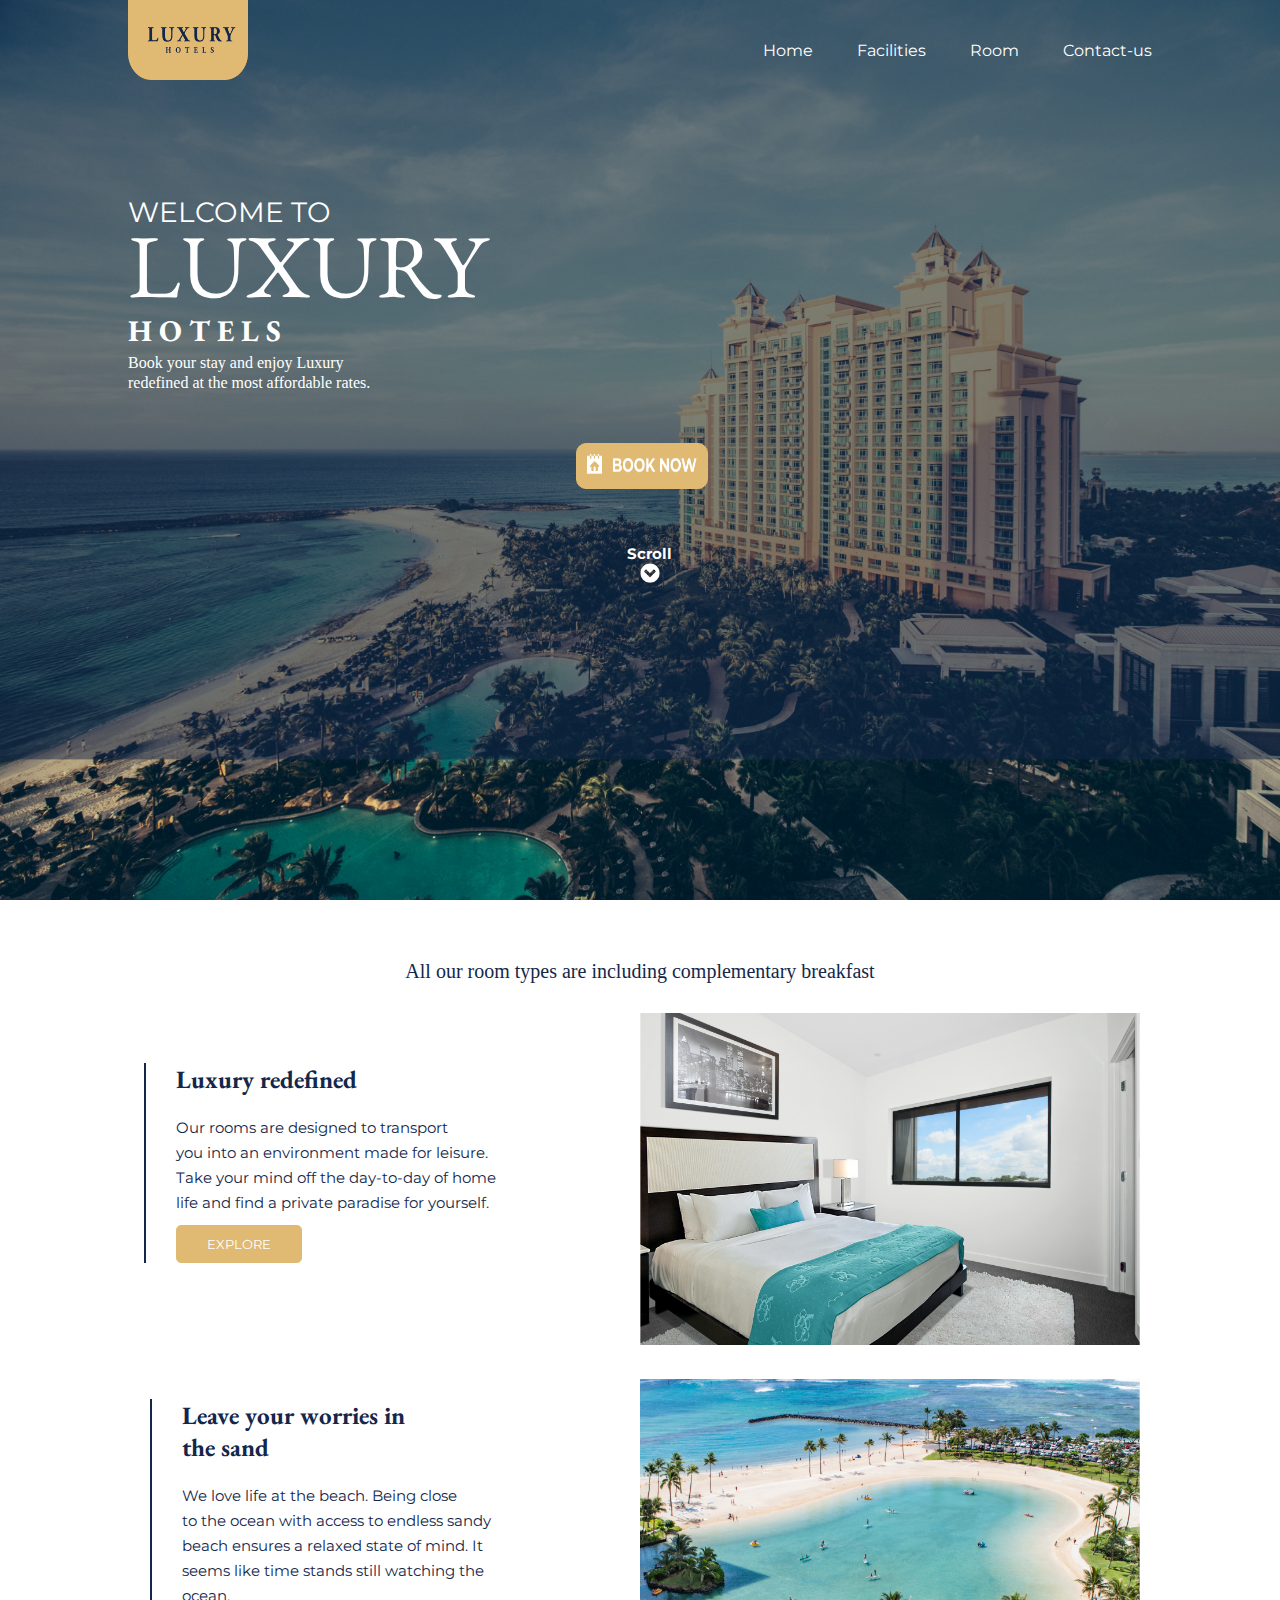
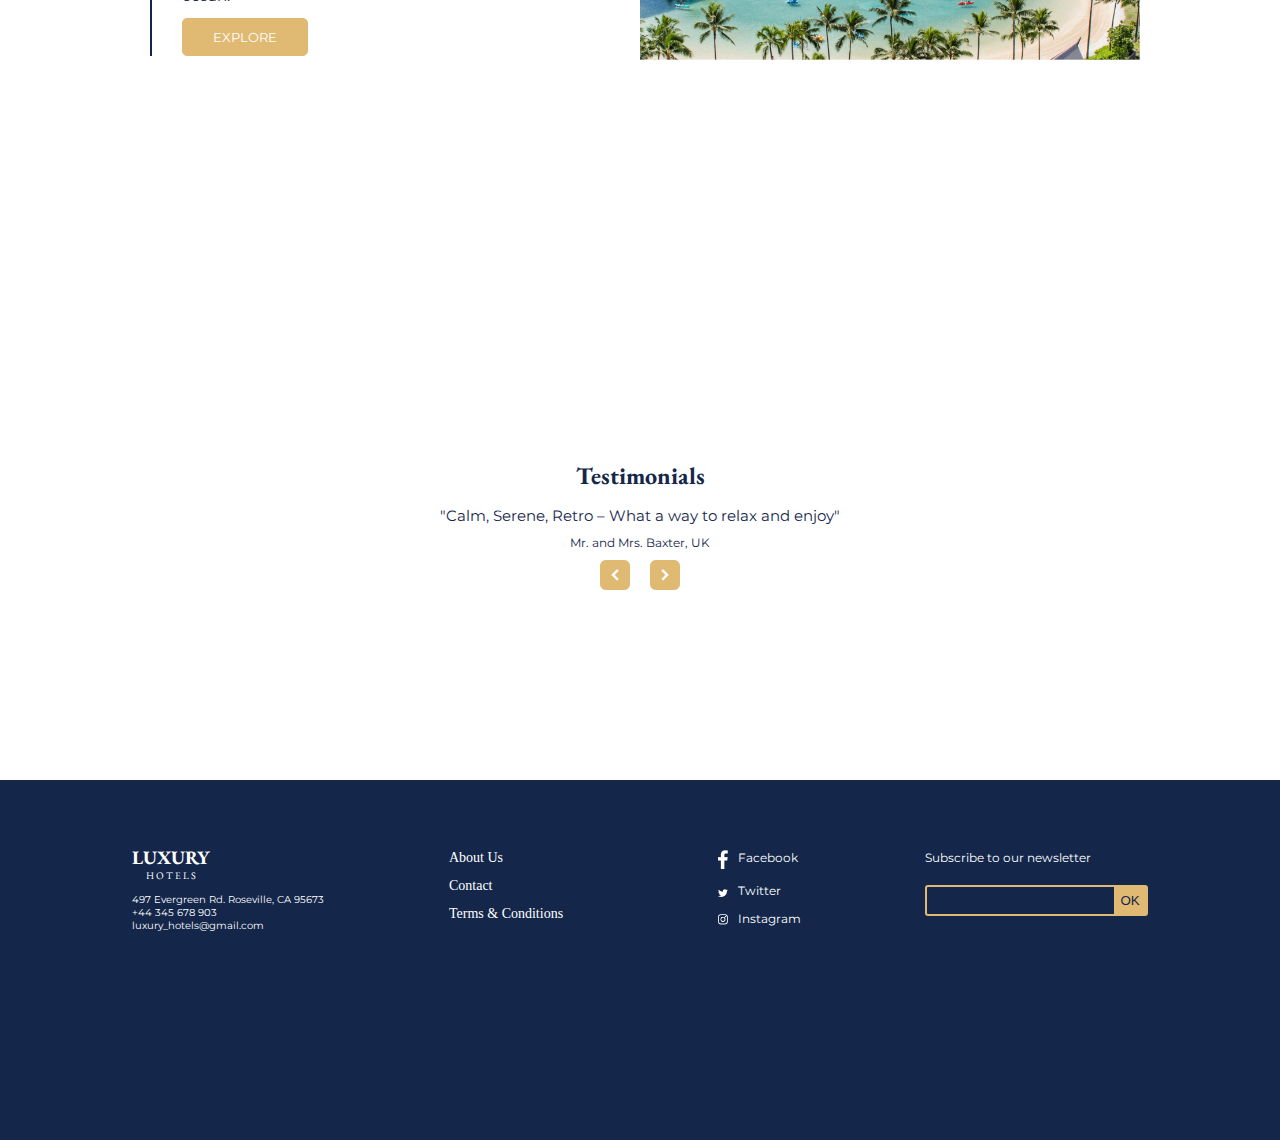
<file: index.html>
<!DOCTYPE html>
<html lang="en">
  <head>
    <meta charset="UTF-8" />
    <meta name="viewport" content="width=device-width, initial-scale=1.0" />
    <title>Landing Page</title>
    <link rel="stylesheet" href="./index.css" />
  </head>
  <body>
    <div class="container">
      <section class="first-section">
        <header>
          <nav>
            <div class="logo-container">
              <img src="./Assets/logo.png" alt="comp" />
            </div>
            <div class="nav-links">
              <ul>
                <li><a href="index.html">Home</a></li>
                <li><a href="./Pages/facilities.html">Facilities</a></li>
                <li><a href="./Pages/rooms.html">Room</a></li>
                <li><a href="./Pages/contact-us.html">Contact-us</a></li>
              </ul>
            </div>
          </nav>
        </header>
        <div class="overlay-headings">
          <div class="overlay-content">
            <h3>WELCOME TO</h3>
            <h4>LUXURY</h4>
            <h5>H O T E L S</h5>
            <p>
              Book your stay and enjoy Luxury <br />
              redefined at the most affordable rates.
            </p>
          </div>
          <div class="overlay-empty"></div>
        </div>
        <div class="book-now">
          <div class="book-icon">
            <img src="./Assets/bookicon.png" alt="icon for booking" />
          </div>
        </div>
        <div class="scroll">
          <h2>Scroll</h2>
          <div class="scroll-img logo-container">
            <img src="./Assets/scroll-icon.png" alt="scroll icon" />
          </div>
        </div>
      </section>
      <section class="second-section">
        <h2>All our room types are including complementary breakfast</h2>
        <div class="second-section-flex">
          <div class="flex-container">
            <div class="flex-content">
              <h3>Luxury redefined</h3>
              <p>
                Our rooms are designed to transport <br />
                you into an environment made for leisure. <br />Take your mind
                off the day-to-day of home <br />
                life and find a private paradise for yourself.
              </p>
              <button>EXPLORE</button>
            </div>
            <div class="flex-img">
              <img
                src="./Assets/steven-ungermann-aRT5UCf2MYY-unsplash (1).png"
                alt=""
              />
            </div>
          </div>
        </div>
        <div class="second-section-flex">
          <div class="flex-container">
            <div class="flex-content flex-content-2">
              <h3>
                Leave your worries in <br />
                the sand
              </h3>
              <p>
                We love life at the beach. Being close <br />
                to the ocean with access to endless sandy <br />
                beach ensures a relaxed state of mind. It <br />
                seems like time stands still watching the <br />
                ocean.
              </p>
              <button>EXPLORE</button>
            </div>
            <div class="flex-img">
              <img
                src="./Assets/andrew-ruiz-fmz-B9At9iQ-unsplash (1).png"
                alt=""
              />
            </div>
          </div>
        </div>
      </section>
      <aside class="Testimonials">
        <h2>Testimonials</h2>
        <h3>"Calm, Serene, Retro – What a way to relax and enjoy"</h3>
        <h4>Mr. and Mrs. Baxter, UK</h4>
        <div class="direction">
          <img src="./Assets/direction (1).png" alt="direction arrow" />
          <img src="./Assets/direction (2).png" alt="direction arrow" />
        </div>
      </aside>
      <footer>
        <div class="box"></div>
        <div class="footer-content">
          <div class="company-address">
            <h2>LUXURY <br><span>H   O   T   E   L   S</span></h2>
            <p>
              497 Evergreen Rd. Roseville, CA 95673 <br />
              +44 345 678 903 <br />
              luxury_hotels@gmail.com
            </p>
          </div>
          <div class="footer-li">
            <li>About Us</li>
            <li>Contact</li>
            <li>Terms & Conditions</s></li>
          </div>
          <div class="footer-handles">
              <div class="handle-logo">
                <div class="footer-img">
                  <img src="./Assets/fb.png" alt="facebook icon">
                </div>
                  <h3>Facebook</h3>
              </div>
              <div class="handle-logo">
                <div class="footer-img">
                  <img src="./Assets/tw.png" alt="twitter icon">
                </div>
                  <h3>Twitter</h3>
              </div>
              <div class="handle-logo">
                <div class="footer-img">
                  <img src="./Assets/ig.png" alt="instagram icon">
                </div>
                  <h3>Instagram</h3>
              </div>
          </div>         
          <div class="search-bar">
            <h2>Subscribe to our newsletter</h2>
            <div class="search-bar-content">
              <input type="text">
              <button>OK</button>
            </div>
          </div>
        </div>
      </footer>
    </div>
  </body>
</html>
</file>
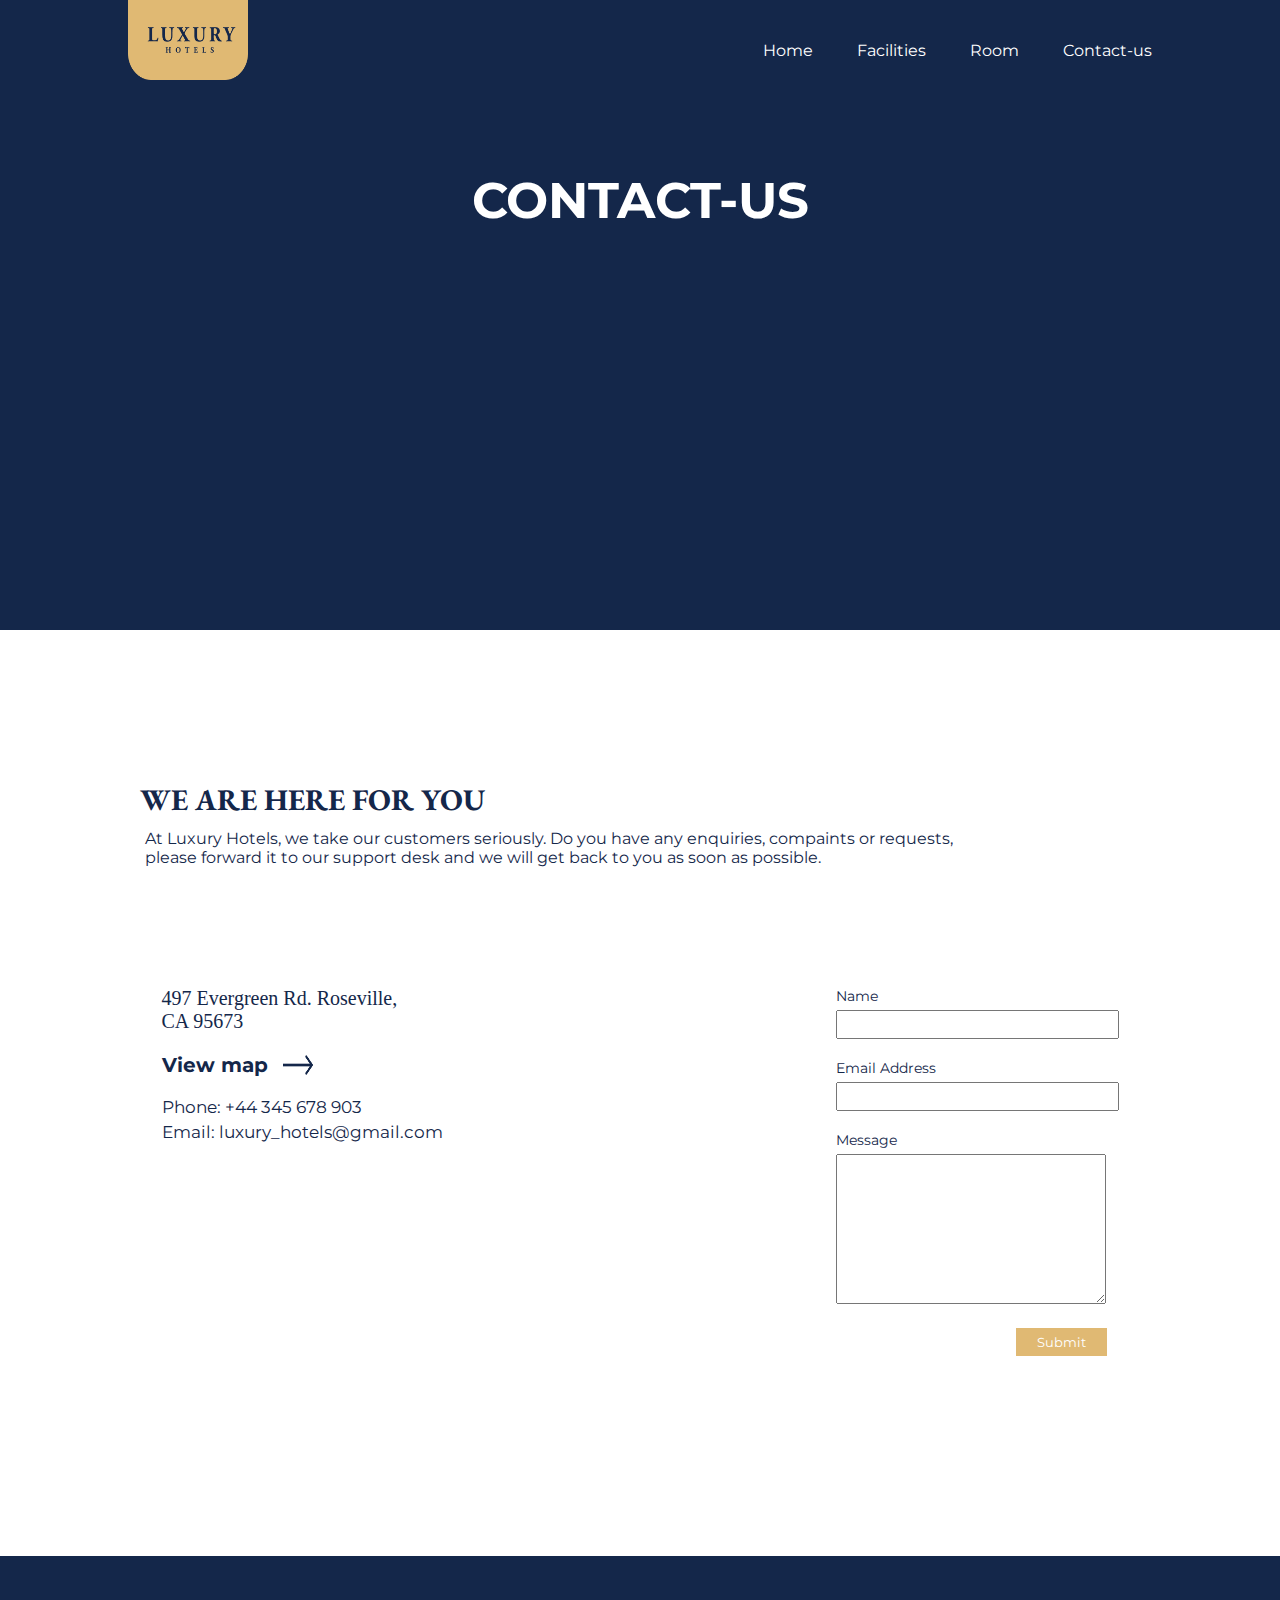
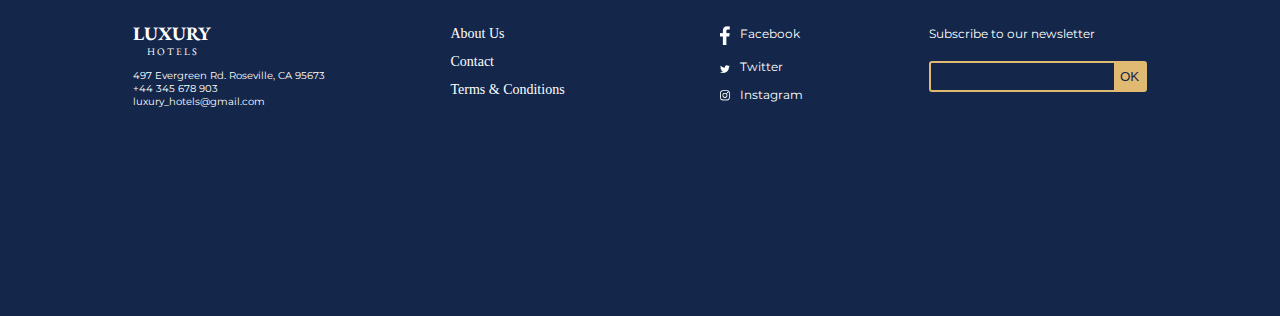
<file: Pages/contact-us.html>
<!DOCTYPE html>
<html lang="en">
  <head>
    <meta charset="UTF-8" />
    <meta name="viewport" content="width=device-width, initial-scale=1.0" />
    <title>Contact Us Page</title>
    <link rel="stylesheet" href="../styles/contact-us.css" />
  </head>
  <body>
    <div class="container">
      <section class="first-section">
        <header>
          <nav>
            <div class="logo-container">
              <img src="../Assets/logo.png" alt="comp" />
            </div>
            <div class="nav-links">
              <ul>
                <li><a href="../index.html">Home</a></li>
                <li><a href="../Pages/facilities.html">Facilities</a></li>
                <li><a href="../Pages/rooms.html">Room</a></li>
                <li><a href="../Pages/contact-us.html">Contact-us</a></li>
              </ul>
            </div>
          </nav>
          <h2>CONTACT-US</h2>
        </header>
      </section>
      <section class="second-section">
        <div class="top-text">
          <h2>WE ARE HERE FOR YOU</h2>
          <p>
            At Luxury Hotels, we take our customers seriously. Do you have any
            enquiries, compaints or requests, <br />
            please forward it to our support desk and we will get back to you as
            soon as possible.
          </p>
        </div>
        <div class="flex-container">
          <div class="text-content">
            <p>
              497 Evergreen Rd. Roseville, <br />
              CA 95673
            </p>
            <div class="arrow-div">
              <div class="arrow-flex">
                <h2>View map</h2>
                <img
                  src="../Assets/Arrow 1.png"
                  alt="image of a forward arrow"
                />
              </div>
              <h3>Phone: +44 345 678 903</h3>
              <h3>Email: luxury_hotels@gmail.com</h3>
            </div>
          </div>
          <div class="contact-form">
            <div class="form-content">
              <label for="name">Name</label>
              <input type="text" />
            </div>
            <div class="form-content">
              <label for="email">Email Address</label>
              <input type="email" />
            </div>
            <div class="form-content">
              <label for="message">Message</label>
              <textarea name="message" id="message"></textarea>
            </div>
            <button class="botton">Submit</button>
          </div>
        </div>
      </section>
      <footer>
        <div class="box"></div>
        <div class="footer-content">
          <div class="company-address">
            <h2>LUXURY <br><span>H   O   T   E   L   S</span></h2>
            <p>
              497 Evergreen Rd. Roseville, CA 95673 <br />
              +44 345 678 903 <br />
              luxury_hotels@gmail.com
            </p>
          </div>
          <div class="footer-li">
            <li>About Us</li>
            <li>Contact</li>
            <li>Terms & Conditions</s></li>
          </div>
          <div class="footer-handles">
              <div class="handle-logo">
                <div class="footer-img">
                  <img src="../Assets/fb.png" alt="facebook icon">
                </div>
                  <h3>Facebook</h3>
              </div>
              <div class="handle-logo">
                <div class="footer-img">
                  <img src="../Assets/tw.png" alt="twitter icon">
                </div>
                  <h3>Twitter</h3>
              </div>
              <div class="handle-logo">
                <div class="footer-img">
                  <img src="../Assets/ig.png" alt="instagram icon">
                </div>
                  <h3>Instagram</h3>
              </div>
          </div>         
          <div class="search-bar">
            <h2>Subscribe to our newsletter</h2>
            <div class="search-bar-content">
              <input type="text">
              <button>OK</button>
            </div>
          </div>
        </div>
      </footer>
    </div>
  </body>
</html>
</file>
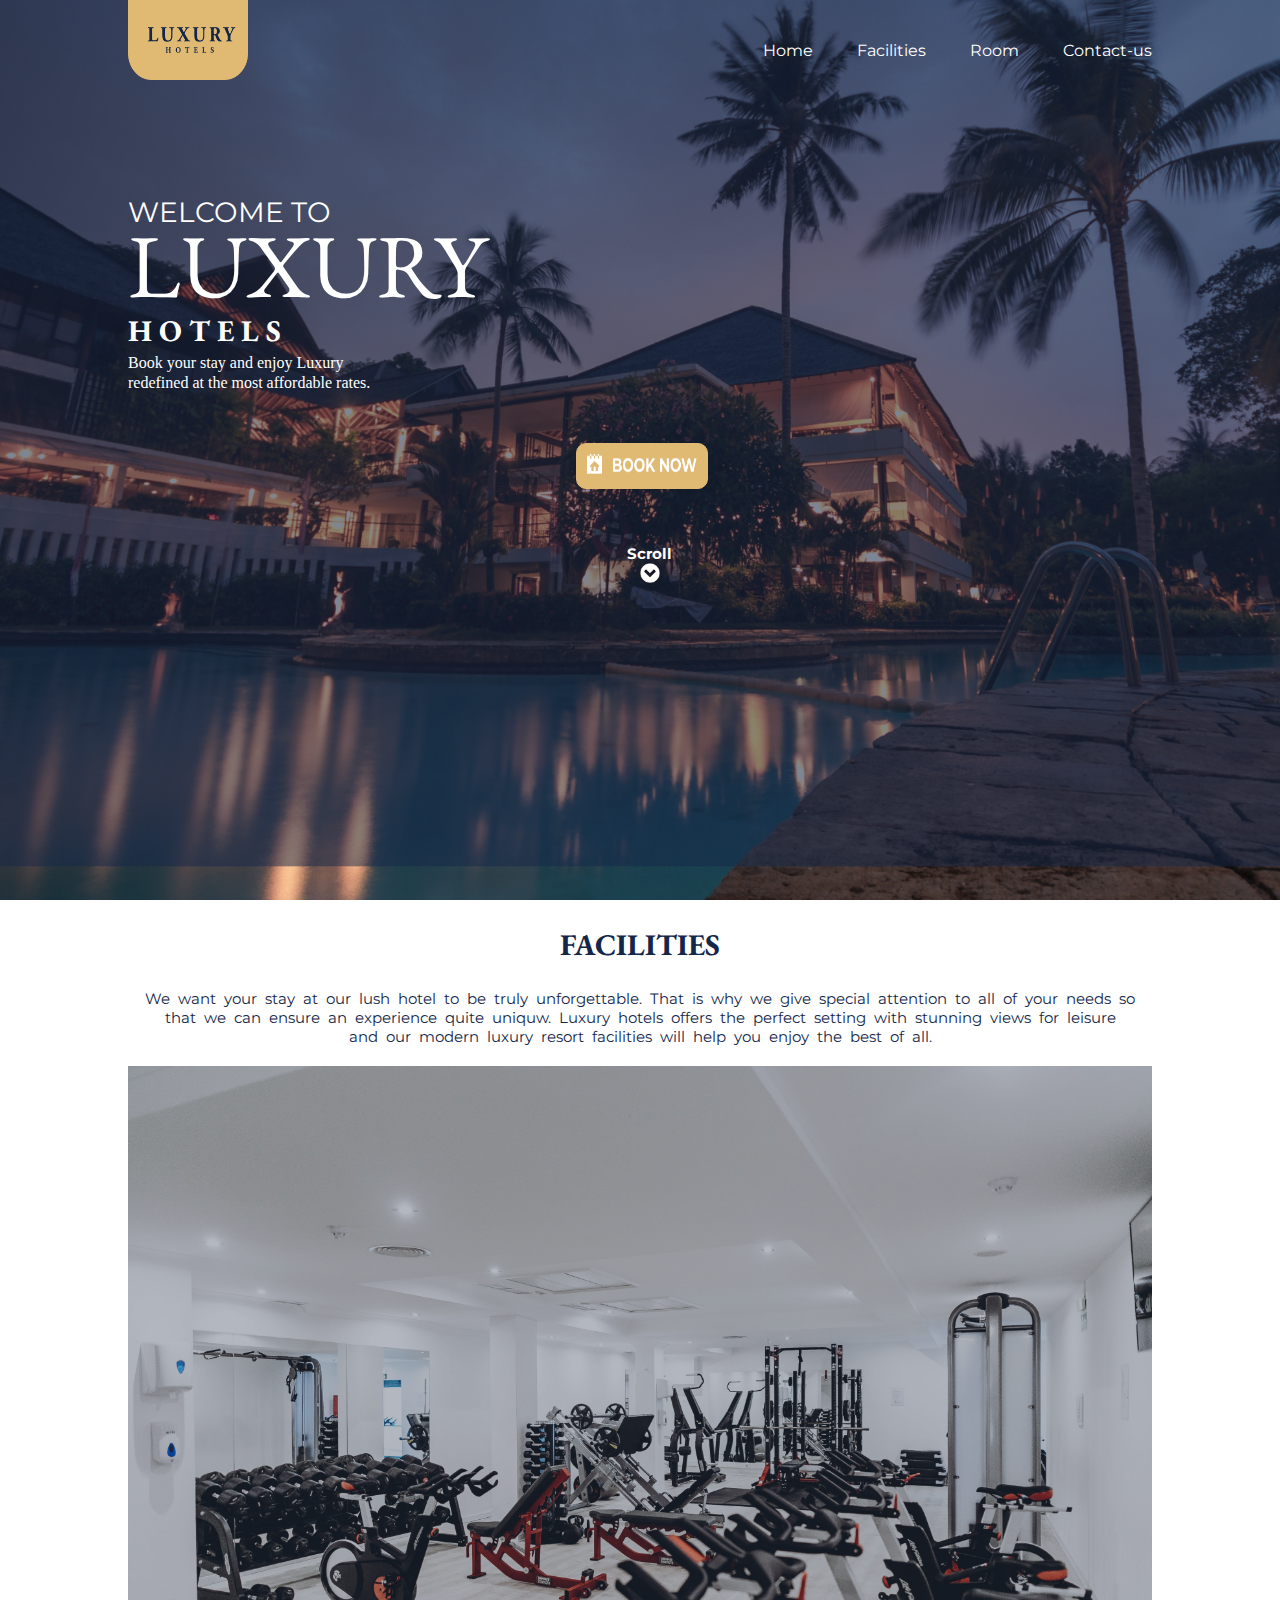
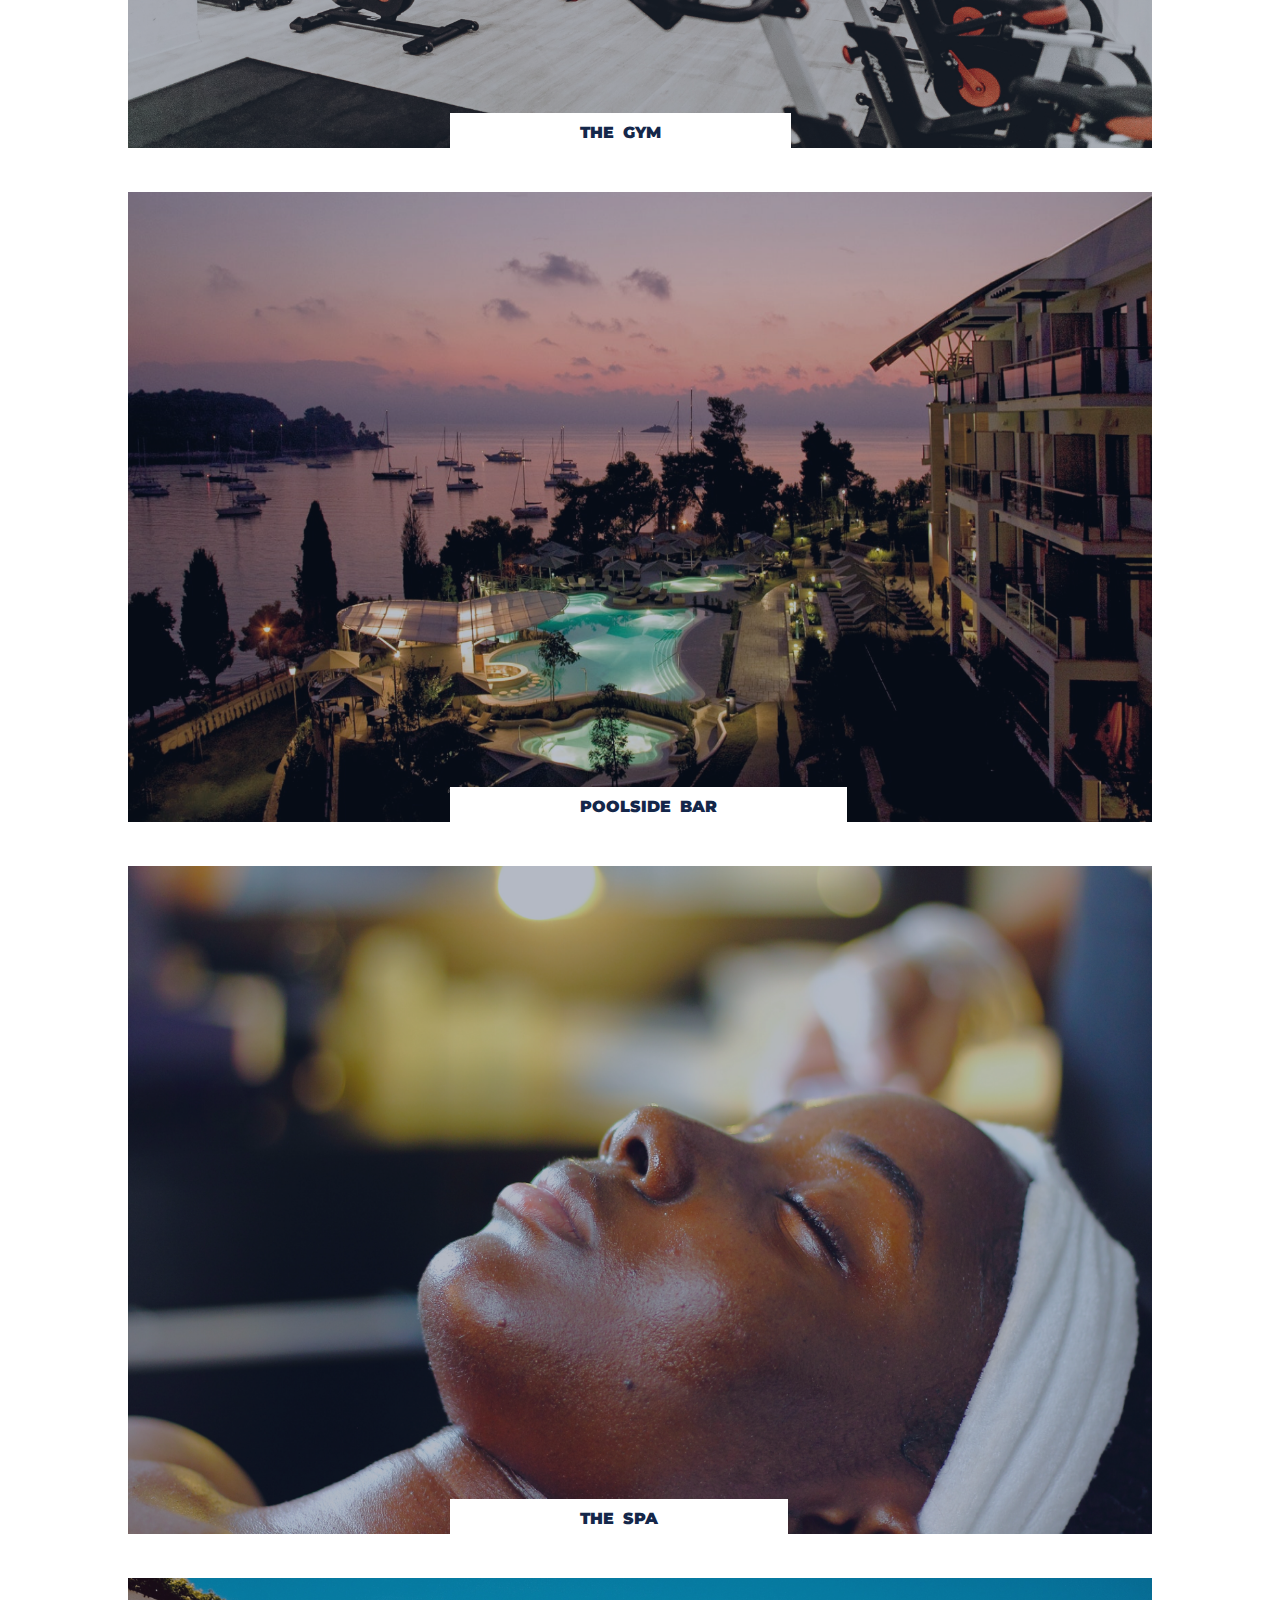
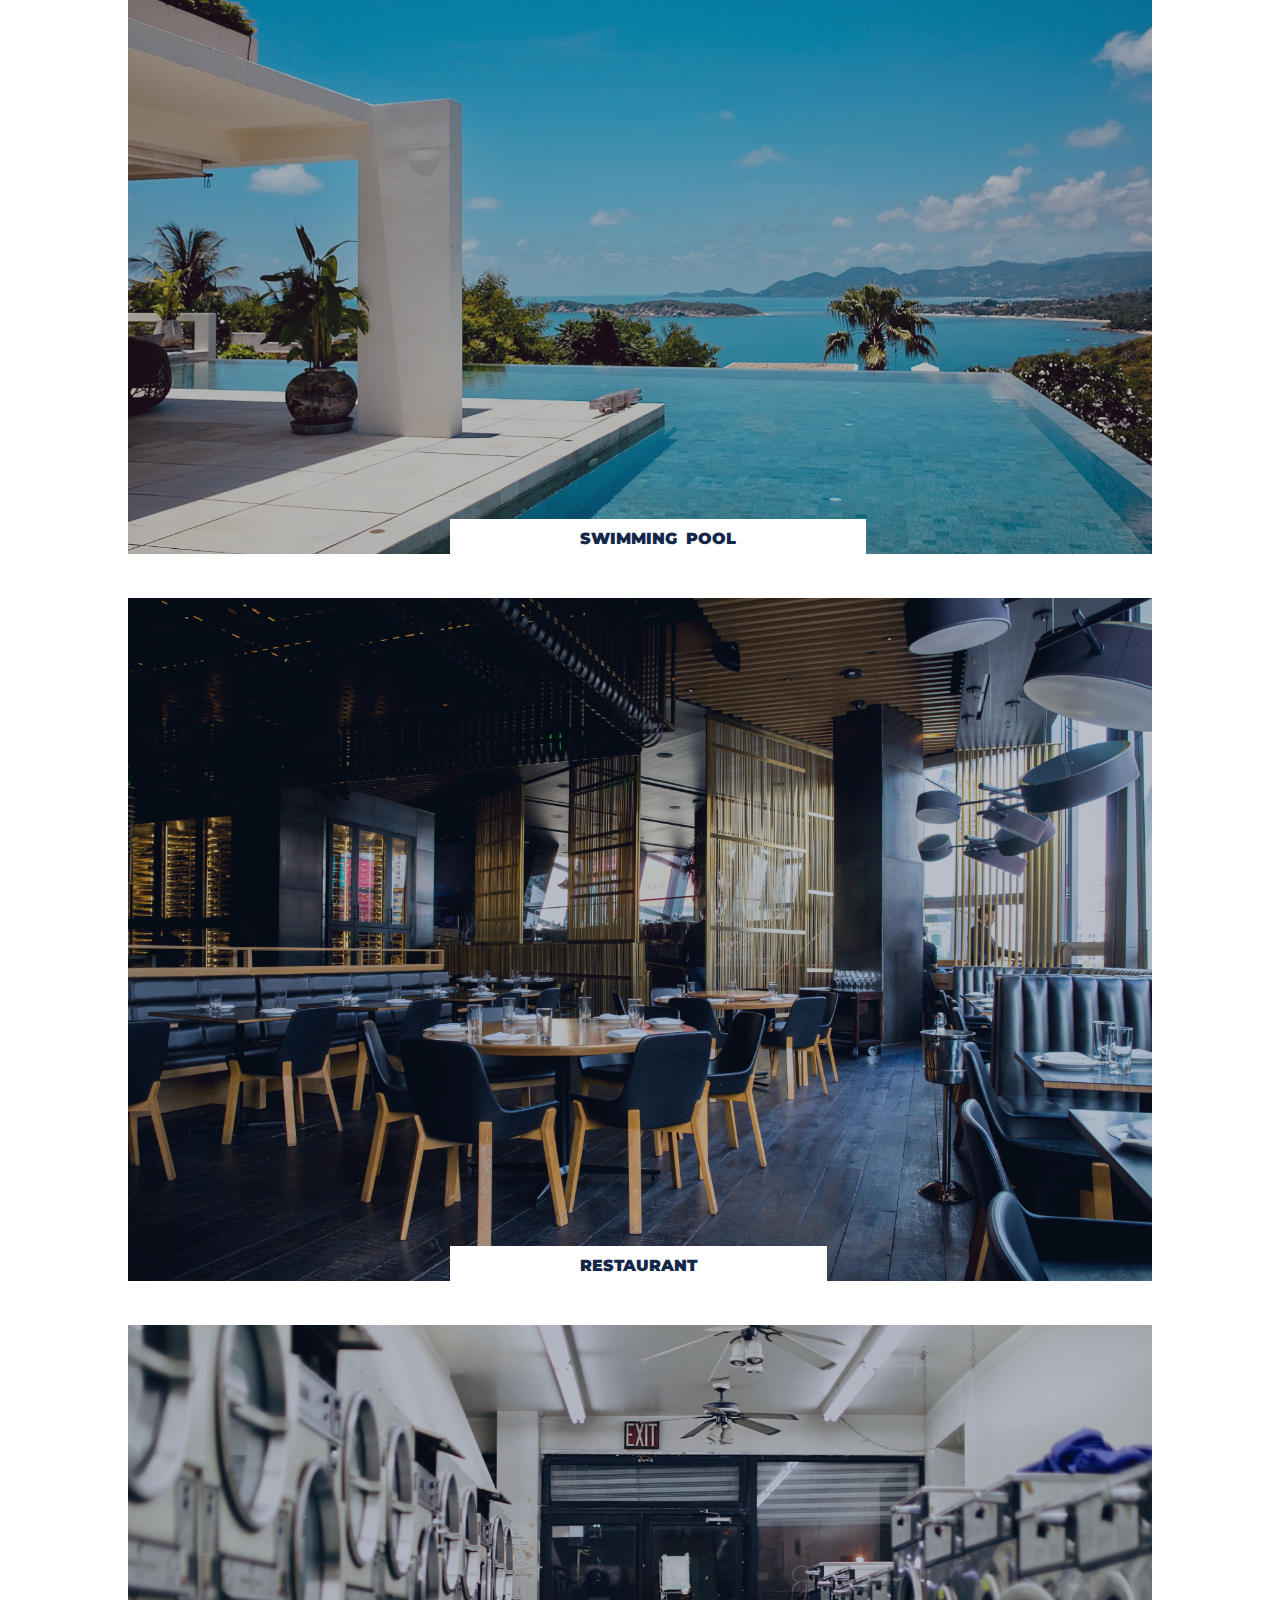
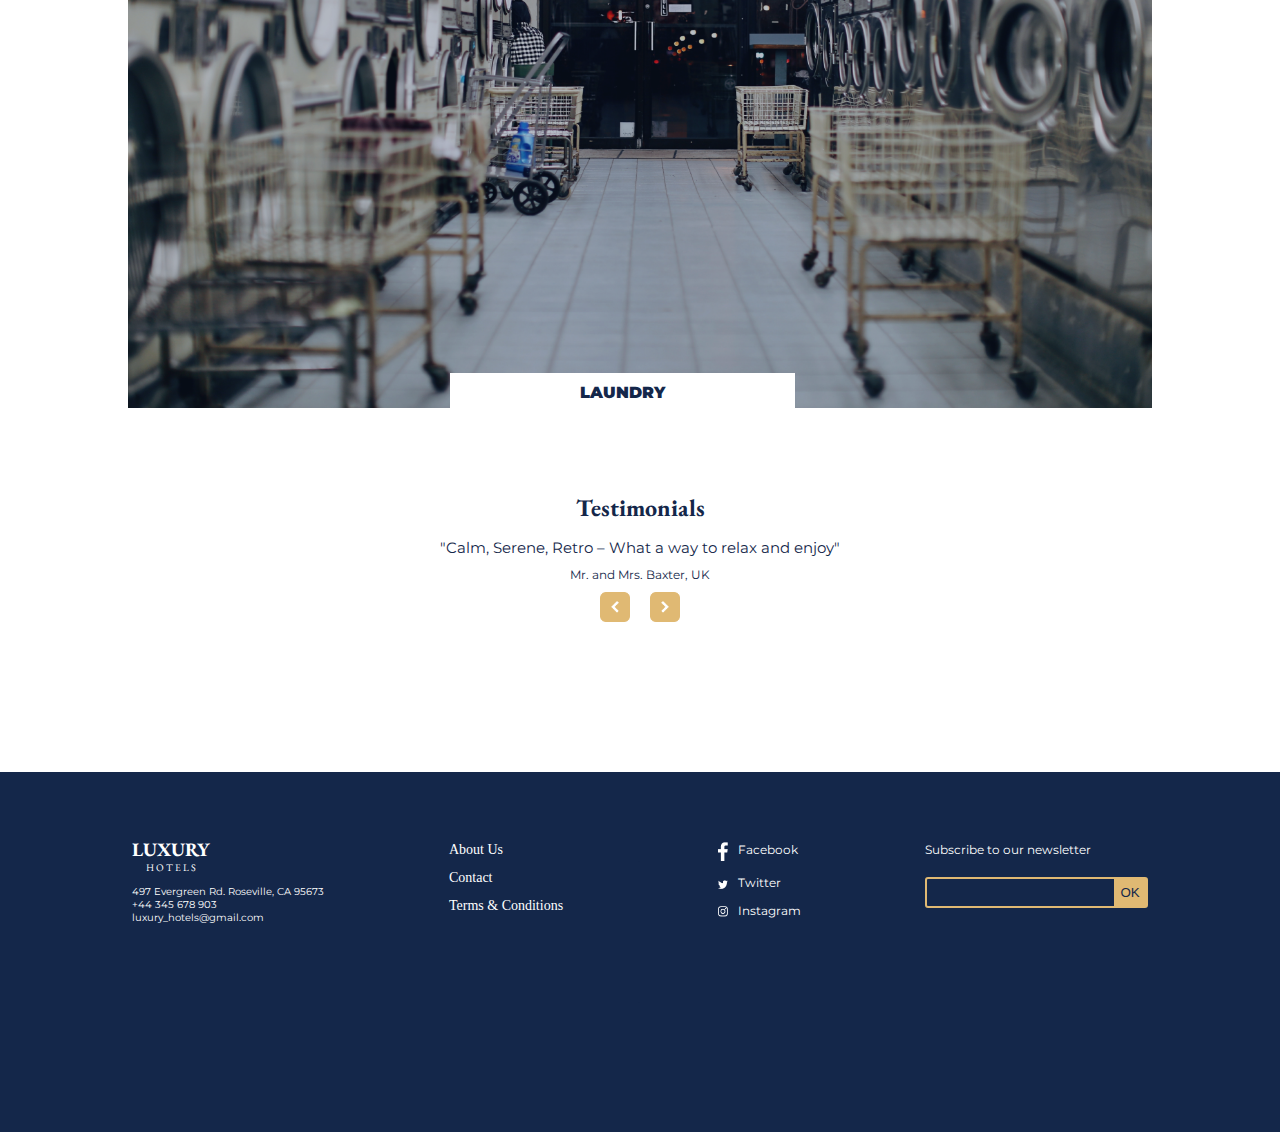
<file: Pages/facilities.html>
<!DOCTYPE html>
<html lang="en">
  <head>
    <meta charset="UTF-8" />
    <meta name="viewport" content="width=device-width, initial-scale=1.0" />
    <title>Facilities Page</title>
    <link rel="stylesheet" href="../styles/facilities.css" />
  </head>
  <body>
    <div class="container">
      <section class="first-section">
        <header>
          <nav>
            <div class="logo-container">
              <img src="../Assets/logo.png" alt="comp" />
            </div>
            <div class="nav-links">
              <ul>
                <li><a href="../index.html">Home</a></li>
                <li><a href="../Pages/facilities.html">Facilities</a></li>
                <li><a href="../Pages/rooms.html">Room</a></li>
                <li><a href="../Pages/contact-us.html">Contact-us</a></li>
              </ul>
            </div>
          </nav>
        </header>
        <div class="overlay-headings">
          <div class="overlay-content">
            <h3>WELCOME TO</h3>
            <h4>LUXURY</h4>
            <h5>H O T E L S</h5>
            <p>
              Book your stay and enjoy Luxury <br />
              redefined at the most affordable rates.
            </p>
          </div>
          <div class="overlay-empty"></div>
        </div>
        <div class="book-now">
          <div class="book-icon">
            <img src="../Assets/bookicon.png" alt="icon for booking" />
          </div>
        </div>
        <div class="scroll">
          <h2>Scroll</h2>
          <div class="scroll-img logo-container">
            <img src="../Assets/scroll-icon.png" alt="scroll icon" />
          </div>
        </div>
      </section>
      <section class="main-section">
        <div class="top-text">
          <h2>FACILITIES</h2>
          <p>
            We want your stay at our lush hotel to be truly unforgettable. That
            is why we give special attention to all of your needs so <br />that
            we can ensure an experience quite uniquw. Luxury hotels offers the
            perfect setting with stunning views for leisure <br />and our modern
            luxury resort facilities will help you enjoy the best of all.
          </p>
        </div>
        <div class="section-img-container">
          <div class="img-container">
            <img src="../Assets/gym-img.png" alt="image of gym equipments" />
          </div>
          <span>THE GYM</span>
        </div>
        <div class="section-img-container">
          <div class="img-container">
            <img src="../Assets/poolside.png" alt="image of gym equipments" />
          </div>
          <span>POOLSIDE BAR</span>
        </div>
        <div class="section-img-container">
          <div class="img-container">
            <img src="../Assets/spa.png" alt="image of gym equipments" />
          </div>
          <span>THE SPA</span>
        </div>
        <div class="section-img-container">
          <div class="img-container">
            <img
              src="../Assets/swimming-pool.png"
              alt="image of gym equipments"
            />
          </div>
          <span>SWIMMING POOL</span>
        </div>
        <div class="section-img-container">
          <div class="img-container">
            <img src="../Assets/restaurant.png" alt="image of gym equipments" />
          </div>
          <span>RESTAURANT</span>
        </div>
        <div class="section-img-container">
          <div class="img-container">
            <img src="../Assets/laundry.png" alt="image of gym equipments" />
          </div>
          <span>LAUNDRY</span>
        </div>
      </section>
      <aside class="Testimonials">
        <h2>Testimonials</h2>
        <h3>"Calm, Serene, Retro – What a way to relax and enjoy"</h3>
        <h4>Mr. and Mrs. Baxter, UK</h4>
        <div class="direction">
          <img src="../Assets/direction (1).png" alt="direction arrow" />
          <img src="../Assets/direction (2).png" alt="direction arrow" />
        </div>
      </aside>
      <footer>
        <div class="box"></div>
        <div class="footer-content">
          <div class="company-address">
            <h2>LUXURY <br><span>H   O   T   E   L   S</span></h2>
            <p>
              497 Evergreen Rd. Roseville, CA 95673 <br />
              +44 345 678 903 <br />
              luxury_hotels@gmail.com
            </p>
          </div>
          <div class="footer-li">
            <li>About Us</li>
            <li>Contact</li>
            <li>Terms & Conditions</s></li>
          </div>
          <div class="footer-handles">
              <div class="handle-logo">
                <div class="footer-img">
                  <img src="../Assets/fb.png" alt="facebook icon">
                </div>
                  <h3>Facebook</h3>
              </div>
              <div class="handle-logo">
                <div class="footer-img">
                  <img src="../Assets/tw.png" alt="twitter icon">
                </div>
                  <h3>Twitter</h3>
              </div>
              <div class="handle-logo">
                <div class="footer-img">
                  <img src="../Assets/ig.png" alt="instagram icon">
                </div>
                  <h3>Instagram</h3>
              </div>
          </div>         
          <div class="search-bar">
            <h2>Subscribe to our newsletter</h2>
            <div class="search-bar-content">
              <input type="text">
              <button>OK</button>
            </div>
          </div>
        </div>
      </footer>
    </div>
  </body>
</html>
</file>
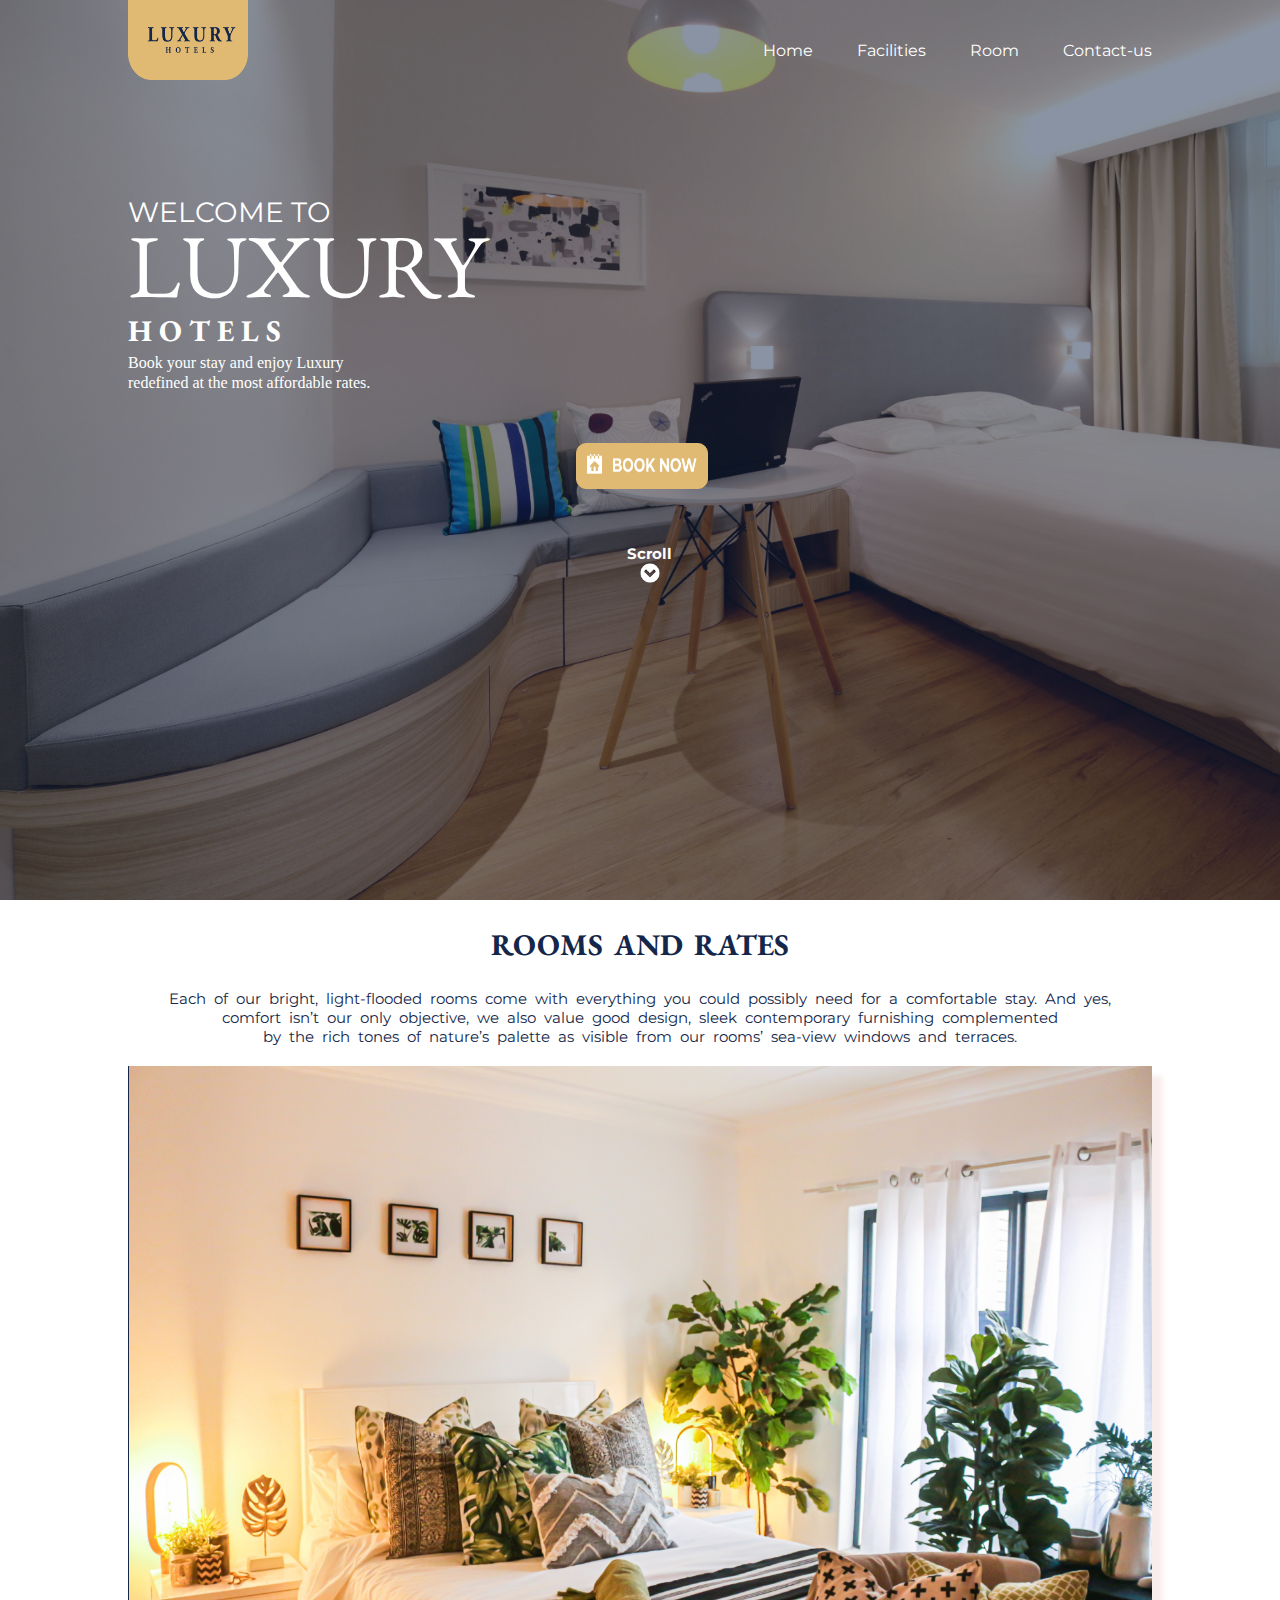
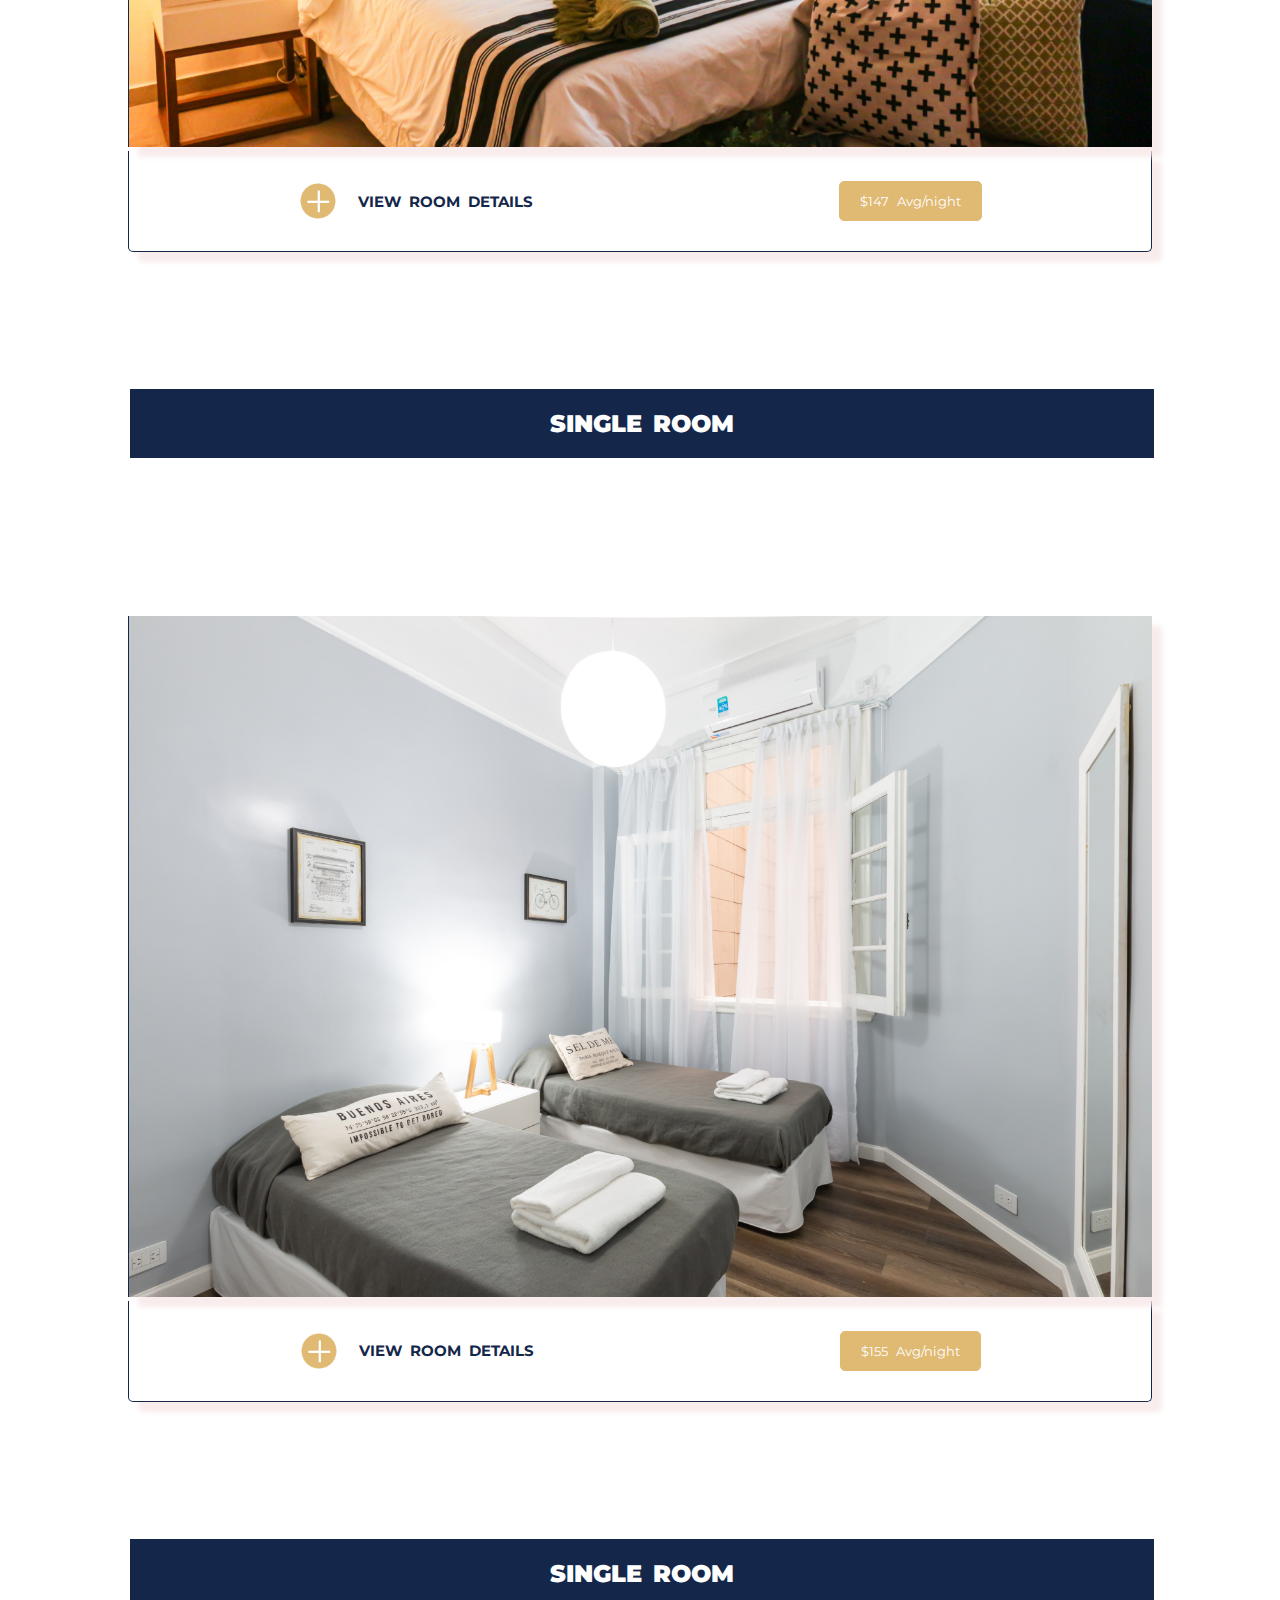
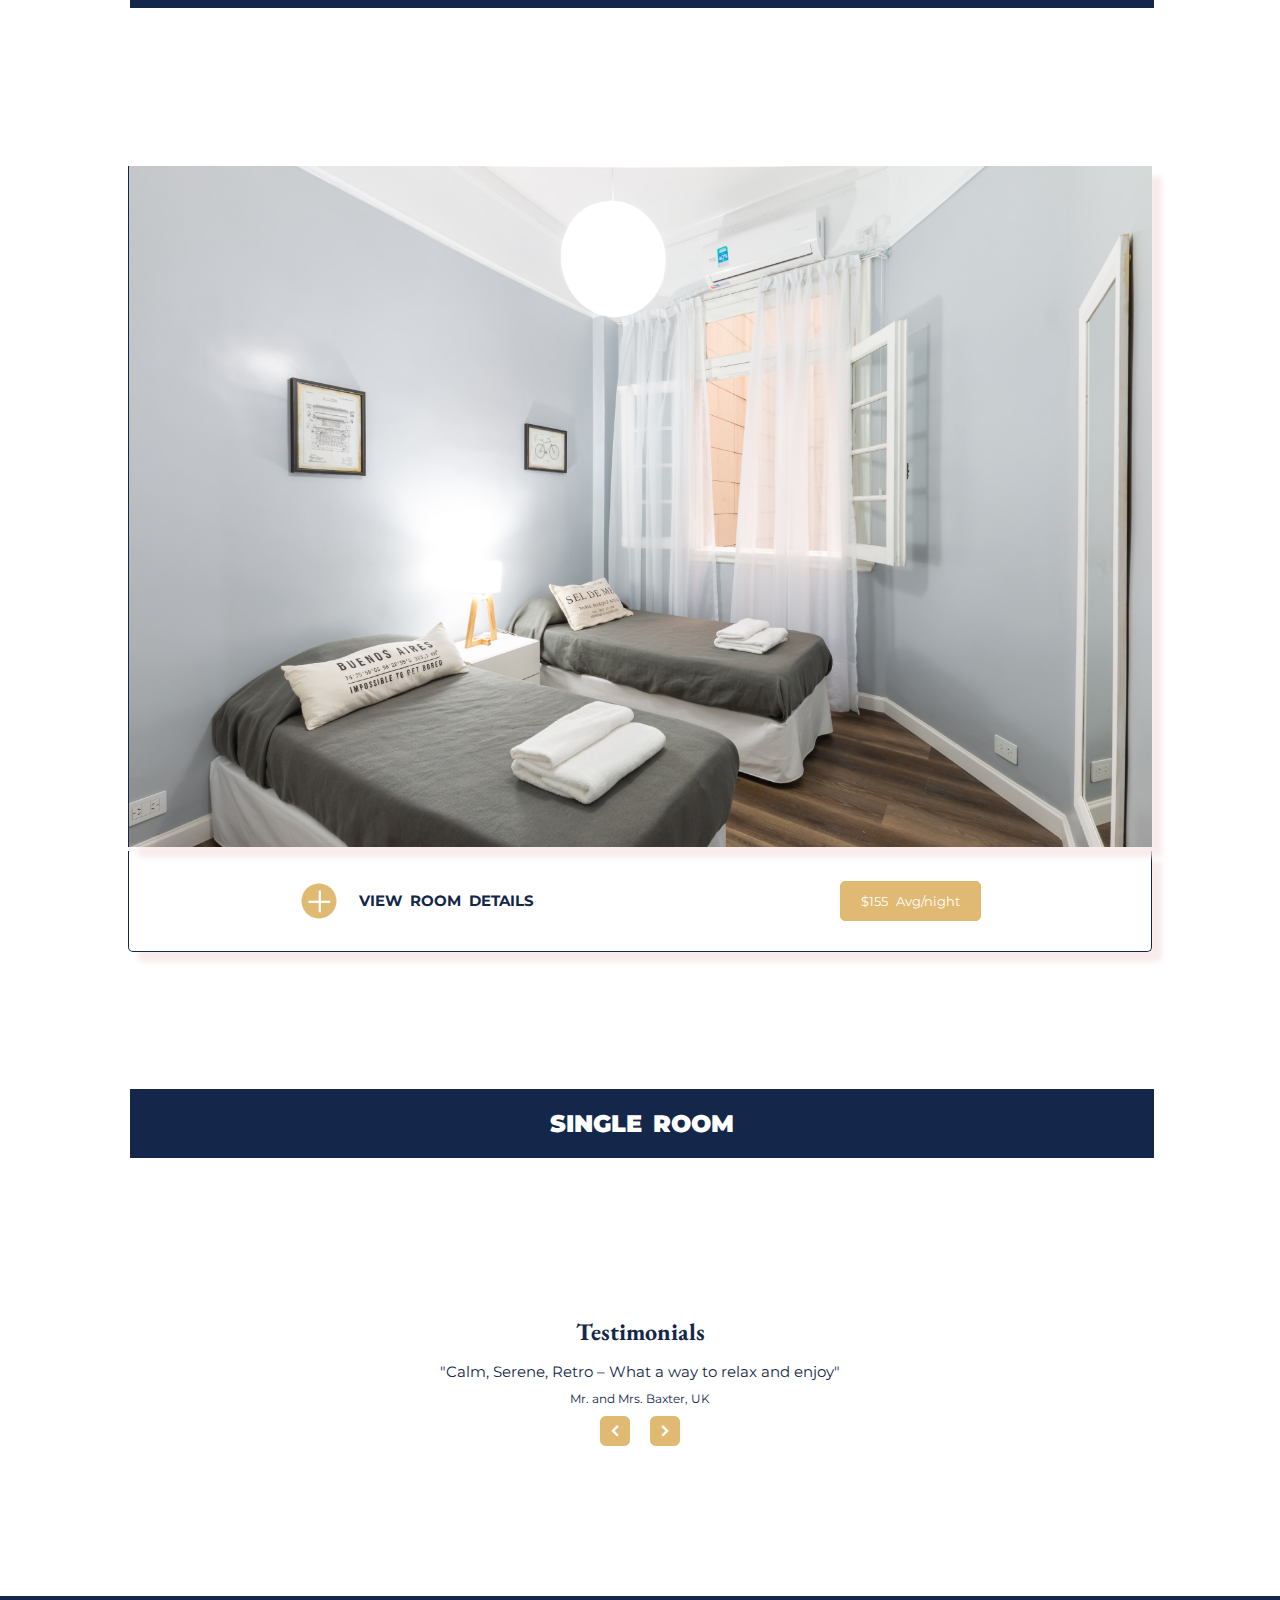
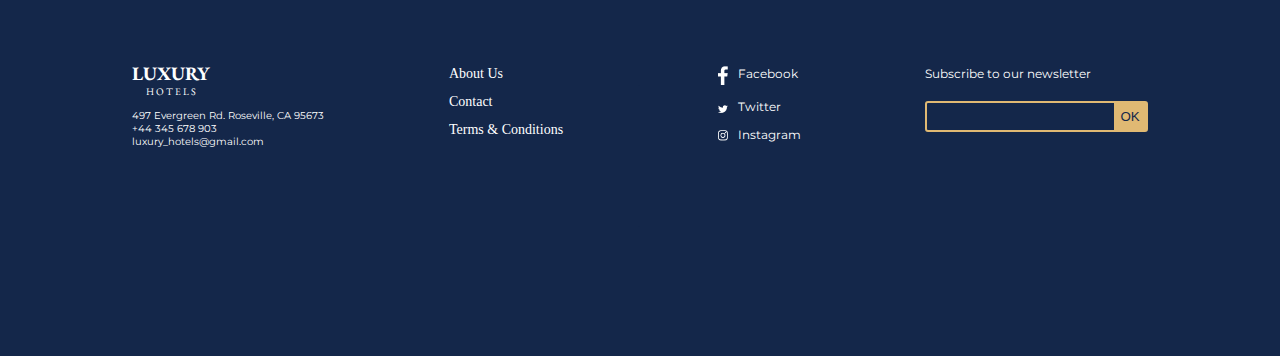
<file: Pages/rooms.html>
<!DOCTYPE html>
<html lang="en">
  <head>
    <meta charset="UTF-8" />
    <meta name="viewport" content="width=device-width, initial-scale=1.0" />
    <link rel="stylesheet" href="../styles/rooms.css" />
    <title>Rooms Page</title>
  </head>
  <body>
    <div class="container">
      <section class="first-section">
        <header>
          <nav>
            <div class="logo-container">
              <img src="../Assets/logo.png" alt="comp" />
            </div>
            <div class="nav-links">
              <ul>
                <li><a href="../index.html">Home</a></li>
                <li><a href="../Pages/facilities.html">Facilities</a></li>
                <li><a href="../Pages/rooms.html">Room</a></li>
                <li><a href="../Pages/contact-us.html">Contact-us</a></li>
              </ul>
            </div>
          </nav>
        </header>
        <div class="overlay-headings">
          <div class="overlay-content">
            <h3>WELCOME TO</h3>
            <h4>LUXURY</h4>
            <h5>H O T E L S</h5>
            <p>
              Book your stay and enjoy Luxury <br />
              redefined at the most affordable rates.
            </p>
          </div>
          <div class="overlay-empty"></div>
        </div>
        <div class="book-now">
          <div class="book-icon">
            <img src="../Assets/bookicon.png" alt="icon for booking" />
          </div>
        </div>
        <div class="scroll">
          <h2>Scroll</h2>
          <div class="scroll-img logo-container">
            <img src="../Assets/scroll-icon.png" alt="scroll icon" />
          </div>
        </div>
      </section>
      <section class="main-section">
        <div class="top-text">
          <h2>ROOMS AND RATES</h2>
          <p>
            Each of our bright, light-flooded rooms come with everything you
            could possibly need for a comfortable stay. And yes, <br />
            comfort isn’t our only objective, we also value good design, sleek
            contemporary furnishing complemented <br />
            by the rich tones of nature’s palette as visible from our rooms’
            sea-view windows and terraces.
          </p>
        </div>
        <div class="border-container">
          <div class="section-img-container">
            <div class="pg-icon">
              <img src="../Assets/btn-icon.png" alt="small round butttons" />
            </div>
            <div class="img-container">
              <img
                src="../Assets/devon-janse-van-rensburg-_WEDFTZV0qU-unsplash 1.png"
                alt="image of gym equipments"
              />
            </div>
            <h2>SINGLE ROOM</h2>
            <div class="price-div">
              <div class="cross-div">
                <div class="cross">
                  <img src="../Assets/cross-icon.png" alt="cross icon" />
                </div>
                <h3>VIEW ROOM DETAILS</h3>
              </div>
              <button>$147 Avg/night</button>
            </div>
          </div>
        </div>
        <div class="border-container">
          <div class="section-img-container">
            <div class="pg-icon">
              <img src="../Assets/btn-icon.png" alt="small round butttons" />
            </div>
            <div class="img-container">
              <img
                src="../Assets/fred-kleber-gTbaxaVLvsg-unsplash 1.png"
                alt="image of gym equipments"
              />
            </div>
            <h2>SINGLE ROOM</h2>
            <div class="price-div">
              <div class="cross-div">
                <div class="cross">
                  <img src="../Assets/cross-icon.png" alt="cross icon" />
                </div>
                <h3>VIEW ROOM DETAILS</h3>
              </div>
              <button>$155 Avg/night</button>
            </div>
          </div>
        </div>
        <div class="border-container">
          <div class="section-img-container">
            <div class="pg-icon">
              <img src="../Assets/btn-icon.png" alt="small round butttons" />
            </div>
            <div class="img-container">
              <img
                src="../Assets/fred-kleber-gTbaxaVLvsg-unsplash 1.png"
                alt="image of gym equipments"
              />
            </div>
            <h2>SINGLE ROOM</h2>
            <div class="price-div">
              <div class="cross-div">
                <div class="cross">
                  <img src="../Assets/cross-icon.png" alt="cross icon" />
                </div>
                <h3>VIEW ROOM DETAILS</h3>
              </div>
              <button>$155 Avg/night</button>
            </div>
          </div>
        </div>
      </section>
      <aside class="Testimonials">
        <h2>Testimonials</h2>
        <h3>"Calm, Serene, Retro – What a way to relax and enjoy"</h3>
        <h4>Mr. and Mrs. Baxter, UK</h4>
        <div class="direction">
          <img src="../Assets/direction (1).png" alt="direction arrow" />
          <img src="../Assets/direction (2).png" alt="direction arrow" />
        </div>
      </aside>
      <footer>
        <div class="box"></div>
        <div class="footer-content">
          <div class="company-address">
            <h2>LUXURY <br><span>H   O   T   E   L   S</span></h2>
            <p>
              497 Evergreen Rd. Roseville, CA 95673 <br />
              +44 345 678 903 <br />
              luxury_hotels@gmail.com
            </p>
          </div>
          <div class="footer-li">
            <li>About Us</li>
            <li>Contact</li>
            <li>Terms & Conditions</s></li>
          </div>
          <div class="footer-handles">
              <div class="handle-logo">
                <div class="footer-img">
                  <img src="../Assets/fb.png" alt="facebook icon">
                </div>
                  <h3>Facebook</h3>
              </div>
              <div class="handle-logo">
                <div class="footer-img">
                  <img src="../Assets/tw.png" alt="twitter icon">
                </div>
                  <h3>Twitter</h3>
              </div>
              <div class="handle-logo">
                <div class="footer-img">
                  <img src="../Assets/ig.png" alt="instagram icon">
                </div>
                  <h3>Instagram</h3>
              </div>
          </div>         
          <div class="search-bar">
            <h2>Subscribe to our newsletter</h2>
            <div class="search-bar-content">
              <input type="text">
              <button>OK</button>
            </div>
          </div>
        </div>
      </footer>
    </div>
  </body>
</html>
</file>
<file: index.css>
@import url("https://fonts.googleapis.com/css2?family=Montserrat:ital,wght@0,100..900;1,100..900&display=swap");

@import url("https://fonts.googleapis.com/css2?family=EB+Garamond:ital,wght@0,400..800;1,400..800&family=Montserrat:ital,wght@0,100..900;1,100..900&display=swap");

* {
  padding: 0;
  margin: 0;
  box-sizing: border-box;
}

:root {
  --primary: #e0b973;
  --secondary: #14274a;
}
.container {
  width: 100%;
}

/* STYLES FOR FIRST SECTION */

.first-section {
  height: 100vh;
  background-image: url("./Assets/overlay.png");
  background-repeat: no-repeat;
  background-size: cover;
}

header {
  width: 80%;
  margin: auto;
}

nav {
  display: flex;
  justify-content: space-between;
}

.logo-container {
  height: 100px;
  width: 100px;
}

.logo-container img {
  height: 80px;
  width: 120px;
  cursor: pointer;
}

.nav-links {
  align-self: center;
}

nav ul li {
  display: inline-block;
  margin-left: 40px;
  margin-bottom: 2;
}

nav ul li a {
  font-family: "Montserrat", sans-serif;
  color: #fff;
  list-style: none;
  text-decoration: none;
}

nav ul li a:hover {
  border-bottom: 2px solid rgba(255, 255, 255, 0.55);
  cursor: pointer;
}

.overlay-headings {
  display: flex;
  width: 80%;
  margin: auto;
  margin-top: 90px;
}

.overlay-content {
  color: #fff;
  line-height: 45px;
  align-self: center;
}

.overlay-content h3 {
  font-family: "Montserrat", sans-serif;
  font-size: 28px;
  font-weight: normal;
}

.overlay-content h4 {
  font-family: "EB Garamond", serif;
  color: #fff;
  font-size: 90px;
  margin-top: 8px;
}

.overlay-content h5 {
  font-family: "EB Garamond", serif;
  font-size: 30px;
  margin-top: 20px;
}

.overlay-content p {
  line-height: 20px;
}

.overlay-content span {
  display: block;
}

.book-icon {
  border: 1px solid var(--primary);
  background-color: var(--primary);
  padding: 10px;
  display: inline-block;
  border-radius: 10px;
  margin-left: 45%;
  margin-top: 50px;
  cursor: pointer;
}

.book-icon img {
  width: 110px;
  height: 20px;
}

.scroll {
  margin-top: 55px;
}

.scroll h2 {
  margin-left: 49%;
  font-size: 15px;
  font-family: "Montserrat", sans-serif;
  color: #fff;
  margin-top: 15px;
  margin-right: 80px;
}

.scroll-img {
  margin-left: 50%;
}

.scroll-img img {
  height: 20px;
  width: 20px;
}

/* STYLES FOR SECOND SECTION */

.second-section {
  height: 100vh;
  margin-top: 60px;
  width: 100%;
}

.second-section h2 {
  text-align: center;
  font-size: 20px;
  font-weight: 150;
  color: var(--secondary);
}

.flex-container {
  margin-top: 30px;
  display: grid;
  grid-template-columns: 1fr 1fr;
}

.flex-content {
  margin: 50px auto 0 auto;
  border-left: 2px solid #14274a;
  padding-left: 30px;
  height: fit-content;
}

.flex-content h3 {
  font-size: 25px;
  color: var(--secondary);
  margin-bottom: 20px;
  font-family: "EB Garamond", serif;
}

.flex-content p {
  color: var(--secondary);
  font-family: "Montserrat", sans-serif;
  line-height: 25px;
  font-size: 15px;
}

.flex-content button {
  border: 1px solid var(--primary);
  background-color: var(--primary);
  padding: 10px 30px;
  color: #fff;
  font-family: "Montserrat", sans-serif;
  border-radius: 5px;
  margin-top: 10px;
  cursor: pointer;
}

.flex-content-2 {
  margin: 20px auto 0 auto;
}

.flex-img {
  width: 500px;
}

.flex-img img {
  width: 100%;
}

/* STYLES FOR ASIDE */

.Testimonials {
  margin-top: 200px;
  margin-bottom: 140px;
  height: 20vh;
  text-align: center;
}

.Testimonials h2 {
  font-family: "EB Garamond", serif;
  color: var(--secondary);
  font-weight: 100px;
  margin-bottom: 15px;
}

.Testimonials h3,
h4 {
  font-family: "Montserrat", sans-serif;
  font-weight: normal;
  color: var(--secondary);
  margin-bottom: 10px;
}

.Testimonials h3 {
  font-size: 15px;
}

.Testimonials h4 {
  font-size: 12px;
}

.Testimonials .direction {
  display: flex;
  justify-content: center;
  height: 50px;
  gap: 20px;
  cursor: pointer;
}

.Testimonials .direction img {
  width: 30px;
  height: 30px;
}

/* STYLES FOR THE FOOTER  */
footer {
  width: 100%;
  height: 40vh;
  background-color: var(--secondary);
  position: relative;
}

footer .box {
  width: 100px;
  height: 100px;
  background-color: var(--secondary);
  transform: rotate(45deg);
  position: absolute;
  bottom: 150px;
  left: 46%;
}

.footer-content {
  color: white;
  display: flex;
  justify-content: space-around;
  padding: 70px 70px;
  z-index: 1;
  box-sizing: border-box;
}

.footer-content .company-address h2 {
  font-family: "EB Garamond", serif;
  font-size: 19px;
  line-height: 15px;
}

.footer-content .company-address span {
  font-family: "EB Garamond", serif;
  font-size: 10px;
  font-weight: normal;
  margin-left: 14px;
}

.footer-content .company-address p {
  margin-top: 10px;
  font-family: "Montserrat", sans-serif;
  font-size: 10px;
}

.footer-content .footer-li li {
  list-style: none;
  margin-bottom: 12px;
  cursor: pointer;
  font-size: 14px;
}

.footer-content .handle-logo {
  display: flex;
  margin-bottom: 10px;
}

.footer-content .footer-img {
  margin-right: 10px;
  cursor: pointer;
}

.footer-content .handle-logo h3,
.search-bar h2 {
  font-size: 12px;
  font-family: "Montserrat", sans-serif;
  font-weight: normal;
  cursor: pointer;
}

.footer-content .footer-img img {
  margin-left: 30px;
  width: 10px;
}
.footer-content .search-bar-content {
  border: 2px solid var(--primary);
  border-radius: 3px;
  margin-top: 20px;
}

.footer-content .search-bar-content input {
  outline: none;
  border: none;
  background-color: transparent;
  color: white;
  padding: 3px;
}

.footer-content .search-bar-content button {
  background-color: var(--primary);
  border: 1px solid var(--primary);
  padding: 5px;
  color: var(--secondary);
  cursor: pointer;
}

.footer-content .search-bar-content button:hover {
  background-color: var(--secondary);
  color: var(--primary);
}
</file>
<file: styles/contact-us.css>
@import url("https://fonts.googleapis.com/css2?family=Montserrat:ital,wght@0,100..900;1,100..900&display=swap");

@import url("https://fonts.googleapis.com/css2?family=EB+Garamond:ital,wght@0,400..800;1,400..800&family=Montserrat:ital,wght@0,100..900;1,100..900&display=swap");

* {
  padding: 0;
  margin: 0;
  box-sizing: border-box;
}

:root {
  --primary: #e0b973;
  --secondary: #14274a;
}
.container {
  width: 100%;
}

/* STYLES FOR FIRST SECTION */

.first-section {
  height: 70vh;
  background-color: var(--secondary);
}

header {
  width: 80%;
  margin: auto;
}

header h2 {
  color: #fff;
  font-size: 50px;
  text-align: center;
  margin-top: 70px;
  font-family: "Montserrat", sans-serif;
}

nav {
  display: flex;
  justify-content: space-between;
}

.logo-container {
  height: 100px;
  width: 100px;
}

.logo-container img {
  height: 80px;
  width: 120px;
  cursor: pointer;
}

.nav-links {
  align-self: center;
}

nav ul li {
  display: inline-block;
  margin-left: 40px;
  margin-bottom: 2;
}

nav ul li a {
  font-family: "Montserrat", sans-serif;
  color: #fff;
  list-style: none;
  text-decoration: none;
}

nav ul li a:hover {
  border-bottom: 2px solid rgba(255, 255, 255, 0.55);
  cursor: pointer;
}

/* STYLES FOR SECOND SECTION  */

.second-section {
  margin-bottom: 200px;
}

.top-text {
  margin-top: 150px;
  width: 80%;
  display: inline-block;
  color: var(--secondary);
}

.top-text h2 {
  font-family: "EB Garamond", serif;
  font-size: 30px;
  margin-left: 140px;
}

.top-text p {
  font-family: "Montserrat", sans-serif;
  margin-left: 145px;
  margin-top: 10px;
}

.second-section .flex-container {
  color: var(--secondary);
  width: 100%;
  margin-top: 120px;
  display: flex;
  justify-content: space-around;
  /* margin-left: 25px; */
}

.flex-container .text-content {
  margin-right: 70px;
}

.flex-container .text-content p {
  font-size: 20px;
}

.flex-container .arrow-div {
  font-family: "Montserrat", sans-serif;
  font-weight: normal;
}

.flex-container .arrow-div img {
  height: 20px;
  width: 30px;
}

.flex-container .arrow-div .arrow-flex {
  display: flex;
  align-items: center;
  gap: 15px;
  margin: 20px 0;
}

.flex-container .form-content {
  margin-bottom: 20px;
}

.flex-container .form-content label,
input {
  display: block;
  margin-bottom: 5px;
}

.flex-container .form-content label {
  font-family: "Montserrat", sans-serif;
  font-size: 14px;
}

.flex-container .form-content input {
  padding: 5px 100px 5px 2px;
  outline: none;
}

.arrow-flex h2 {
  font-family: "Montserrat", sans-serif;
  font-size: 20px;
}

.arrow-div h3 {
  font-family: "Montserrat", sans-serif;
  font-weight: normal;
  font-size: 17px;
  margin-bottom: 5px;
}

.form-content textarea {
  outline: none;
  padding: 5px 0 0 5px;
  height: 150px;
  width: 270px;
}

.flex-container .contact-form .botton {
  font-family: "Montserrat", sans-serif;
  padding: 5px 20px;
  background-color: var(--primary);
  border: 1px solid var(--primary);
  color: #fff;
  margin-left: 180px;
  cursor: pointer;
}

/* STYLES FOR THE FOOTER  */
footer {
  width: 100%;
  height: 40vh;
  background-color: var(--secondary);
  position: relative;
}

footer .box {
  width: 100px;
  height: 100px;
  background-color: var(--secondary);
  transform: rotate(45deg);
  position: absolute;
  bottom: 150px;
  left: 46%;
}

.footer-content {
  color: white;
  display: flex;
  justify-content: space-around;
  padding: 70px 70px;
  z-index: 1;
  box-sizing: border-box;
}

.footer-content .company-address h2 {
  font-family: "EB Garamond", serif;
  font-size: 19px;
  line-height: 15px;
}

.footer-content .company-address span {
  font-family: "EB Garamond", serif;
  font-size: 10px;
  font-weight: normal;
  margin-left: 14px;
}

.footer-content .company-address p {
  margin-top: 10px;
  font-family: "Montserrat", sans-serif;
  font-size: 10px;
}

.footer-content .footer-li li {
  list-style: none;
  margin-bottom: 12px;
  cursor: pointer;
  font-size: 14px;
}

.footer-content .handle-logo {
  display: flex;
  margin-bottom: 10px;
}

.footer-content .footer-img {
  margin-right: 10px;
  cursor: pointer;
}

.footer-content .handle-logo h3,
.search-bar h2 {
  font-size: 12px;
  font-family: "Montserrat", sans-serif;
  font-weight: normal;
  cursor: pointer;
}

.footer-content .footer-img img {
  margin-left: 30px;
  width: 10px;
}
.footer-content .search-bar-content {
  border: 2px solid var(--primary);
  border-radius: 3px;
  margin-top: 20px;
  display: flex;
}

.footer-content .search-bar-content input {
  outline: none;
  border: none;
  background-color: transparent;
  color: white;
  padding: 3px;
}

.footer-content .search-bar-content button {
  background-color: var(--primary);
  padding: 5px;
  color: var(--secondary);
  border: 1px solid var(--primary);
  cursor: pointer;
}

.footer-content .search-bar-content button:hover {
  background-color: var(--secondary);
  color: var(--primary);
}
</file>
<file: styles/facilities.css>
@import url("https://fonts.googleapis.com/css2?family=Montserrat:ital,wght@0,100..900;1,100..900&display=swap");

@import url("https://fonts.googleapis.com/css2?family=EB+Garamond:ital,wght@0,400..800;1,400..800&family=Montserrat:ital,wght@0,100..900;1,100..900&display=swap");

* {
  padding: 0;
  margin: 0;
  box-sizing: border-box;
}

:root {
  --primary: #e0b973;
  --secondary: #14274a;
}
.container {
  width: 100%;
}

/* STYLES FOR FIRST SECTION */

.first-section {
  height: 100vh;
  background-image: url("../Assets/facilities-overlay.png");
  background-repeat: no-repeat;
  background-size: cover;
}

header {
  width: 80%;
  margin: auto;
}

nav {
  display: flex;
  justify-content: space-between;
}

.logo-container {
  height: 100px;
  width: 100px;
}

.logo-container img {
  height: 80px;
  width: 120px;
  cursor: pointer;
}

.nav-links {
  align-self: center;
}

nav ul li {
  display: inline-block;
  margin-left: 40px;
  margin-bottom: 2;
}

nav ul li a {
  font-family: "Montserrat", sans-serif;
  color: #fff;
  list-style: none;
  text-decoration: none;
}

nav ul li a:hover {
  border-bottom: 2px solid rgba(255, 255, 255, 0.55);
  cursor: pointer;
}

.overlay-headings {
  display: flex;
  width: 80%;
  margin: auto;
  margin-top: 90px;
}

.overlay-content {
  color: #fff;
  line-height: 45px;
  align-self: center;
}

.overlay-content h3 {
  font-family: "Montserrat", sans-serif;
  font-size: 28px;
  font-weight: normal;
}

.overlay-content h4 {
  font-family: "EB Garamond", serif;
  color: #fff;
  font-size: 90px;
  margin-top: 8px;
}

.overlay-content h5 {
  font-family: "EB Garamond", serif;
  font-size: 30px;
  margin-top: 20px;
}

.overlay-content p {
  line-height: 20px;
}

.overlay-content span {
  display: block;
}

.book-icon {
  border: 1px solid var(--primary);
  background-color: var(--primary);
  padding: 10px;
  display: inline-block;
  border-radius: 10px;
  margin-left: 45%;
  margin-top: 50px;
  cursor: pointer;
}

.book-icon img {
  width: 110px;
  height: 20px;
}

.scroll {
  margin-top: 55px;
}

.scroll h2 {
  margin-left: 49%;
  font-size: 15px;
  font-family: "Montserrat", sans-serif;
  color: #fff;
  margin-top: 15px;
  margin-right: 80px;
}

.scroll-img {
  margin-left: 50%;
}

.scroll-img img {
  height: 20px;
  width: 20px;
}

/* STYLES FOR THE MAIN SECTION */

.main-section {
  text-align: center;
  margin: 0 auto;
  word-spacing: 4px;
}
.main-section .top-text h2 {
  font-family: "EB Garamond", serif;
  color: var(--secondary);
  font-size: 30px;
  margin: 25px 0px;
}

.main-section .top-text p {
  font-size: 15px;
  font-family: "Montserrat", sans-serif;
  color: var(--secondary);
  margin-bottom: 20px;
}

.main-section .section-img-container {
  position: relative;
  margin-bottom: 40px;
}

.section-img-container .img-container img {
  width: 80%;
}

.main-section .section-img-container span {
  font-family: "Montserrat", sans-serif;
  color: var(--secondary);
  position: absolute;
  bottom: 0px;
  padding: 10px 130px;
  background-color: #fff;
  font-weight: 1000;
  left: 450px;
}

/* STYLES FOR ASIDE */

.Testimonials {
  margin-top: 80px;
  margin-bottom: 100px;
  height: 20vh;
  text-align: center;
}

.Testimonials h2 {
  font-family: "EB Garamond", serif;
  color: var(--secondary);
  font-weight: 100px;
  margin-bottom: 15px;
}

.Testimonials h3,
h4 {
  font-family: "Montserrat", sans-serif;
  font-weight: normal;
  color: var(--secondary);
  margin-bottom: 10px;
}

.Testimonials h3 {
  font-size: 15px;
}

.Testimonials h4 {
  font-size: 12px;
}

.Testimonials .direction {
  display: flex;
  justify-content: center;
  height: 50px;
  gap: 20px;
  cursor: pointer;
}

.Testimonials .direction img {
  width: 30px;
  height: 30px;
}

/* STYLES FOR THE FOOTER  */
footer {
  width: 100%;
  height: 40vh;
  background-color: var(--secondary);
  position: relative;
}

footer .box {
  width: 100px;
  height: 100px;
  background-color: var(--secondary);
  transform: rotate(45deg);
  position: absolute;
  bottom: 150px;
  left: 46%;
}

.footer-content {
  color: white;
  display: flex;
  justify-content: space-around;
  padding: 70px 70px;
  z-index: 1;
  box-sizing: border-box;
}

.footer-content .company-address h2 {
  font-family: "EB Garamond", serif;
  font-size: 19px;
  line-height: 15px;
}

.footer-content .company-address span {
  font-family: "EB Garamond", serif;
  font-size: 10px;
  font-weight: normal;
  margin-left: 14px;
}

.footer-content .company-address p {
  margin-top: 10px;
  font-family: "Montserrat", sans-serif;
  font-size: 10px;
}

.footer-content .footer-li li {
  list-style: none;
  margin-bottom: 12px;
  cursor: pointer;
  font-size: 14px;
}

.footer-content .handle-logo {
  display: flex;
  margin-bottom: 10px;
}

.footer-content .footer-img {
  margin-right: 10px;
  cursor: pointer;
}

.footer-content .handle-logo h3,
.search-bar h2 {
  font-size: 12px;
  font-family: "Montserrat", sans-serif;
  font-weight: normal;
  cursor: pointer;
}

.footer-content .footer-img img {
  margin-left: 30px;
  width: 10px;
}
.footer-content .search-bar-content {
  border: 2px solid var(--primary);
  border-radius: 3px;
  margin-top: 20px;
}

.footer-content .search-bar-content input {
  outline: none;
  border: none;
  background-color: transparent;
  color: white;
  padding: 3px;
}

.footer-content .search-bar-content button {
  background-color: var(--primary);
  padding: 5px;
  color: var(--secondary);
  border: 1px solid var(--primary);
  cursor: pointer;
}

.footer-content .search-bar-content button:hover {
  background-color: var(--secondary);
  color: var(--primary);
}
</file>
<file: styles/rooms.css>
@import url("https://fonts.googleapis.com/css2?family=Montserrat:ital,wght@0,100..900;1,100..900&display=swap");

@import url("https://fonts.googleapis.com/css2?family=EB+Garamond:ital,wght@0,400..800;1,400..800&family=Montserrat:ital,wght@0,100..900;1,100..900&display=swap");

* {
  padding: 0;
  margin: 0;
  box-sizing: border-box;
}

:root {
  --primary: #e0b973;
  --secondary: #14274a;
}
.container {
  width: 100%;
}

/* STYLES FOR FIRST SECTION */

.first-section {
  height: 100vh;
  background-image: url("../Assets/rooms-overlay.png");
  background-repeat: no-repeat;
  background-size: cover;
}

header {
  width: 80%;
  margin: auto;
}

nav {
  display: flex;
  justify-content: space-between;
}

.logo-container {
  height: 100px;
  width: 100px;
}

.logo-container img {
  height: 80px;
  width: 120px;
  cursor: pointer;
}

.nav-links {
  align-self: center;
}

nav ul li {
  display: inline-block;
  margin-left: 40px;
  margin-bottom: 2;
}

nav ul li a {
  font-family: "Montserrat", sans-serif;
  color: #fff;
  list-style: none;
  text-decoration: none;
}

nav ul li a:hover {
  border-bottom: 2px solid rgba(255, 255, 255, 0.55);
  cursor: pointer;
}

.overlay-headings {
  display: flex;
  width: 80%;
  margin: auto;
  margin-top: 90px;
}

.overlay-content {
  color: #fff;
  line-height: 45px;
  align-self: center;
}

.overlay-content h3 {
  font-family: "Montserrat", sans-serif;
  font-size: 28px;
  font-weight: normal;
}

.overlay-content h4 {
  font-family: "EB Garamond", serif;
  color: #fff;
  font-size: 90px;
  margin-top: 8px;
}

.overlay-content h5 {
  font-family: "EB Garamond", serif;
  font-size: 30px;
  margin-top: 20px;
}

.overlay-content p {
  line-height: 20px;
}

.overlay-content span {
  display: block;
}

.book-icon {
  border: 1px solid var(--primary);
  background-color: var(--primary);
  padding: 10px;
  display: inline-block;
  border-radius: 10px;
  margin-left: 45%;
  margin-top: 50px;
  cursor: pointer;
}

.book-icon img {
  width: 110px;
  height: 20px;
}

.scroll {
  margin-top: 55px;
}

.scroll h2 {
  margin-left: 49%;
  font-size: 15px;
  font-family: "Montserrat", sans-serif;
  color: #fff;
  margin-top: 15px;
  margin-right: 80px;
}

.scroll-img {
  margin-left: 50%;
}

.scroll-img img {
  height: 20px;
  width: 20px;
}

.main-section {
  text-align: center;
  margin: 0 auto;
  word-spacing: 4px;
}
.main-section .top-text h2 {
  font-family: "EB Garamond", serif;
  color: var(--secondary);
  font-size: 30px;
  margin: 25px 0px;
}

.main-section .top-text p {
  font-size: 15px;
  font-family: "Montserrat", sans-serif;
  color: var(--secondary);
  margin-bottom: 20px;
}

.main-section .border-container {
  margin-bottom: 250px;
}

.main-section .section-img-container {
  position: relative;
  margin-bottom: 40px;
  height: 100vh;
}

.section-img-container .img-container img {
  width: 80%;
  border-left: 1px solid var(--secondary);
  box-shadow: 10px 10px 5px 0px rgba(247, 230, 230, 0.75);
  -webkit-box-shadow: 10px 10px 5px 0px rgba(247, 230, 230, 0.75);
  -moz-box-shadow: 10px 10px 5px 0px rgba(247, 230, 230, 0.75);
}

.main-section .section-img-container h2 {
  font-family: "Montserrat", sans-serif;
  color: #fff;
  display: inline-block;
  width: 80%;
  position: absolute;
  bottom: -92px;
  right: 126px;
  padding: 20px 130px;
  background-color: var(--secondary);
  font-weight: 1000;
}

.border-container .pg-icon {
  height: 100px;
  width: 100px;
  position: absolute;
  bottom: -60px;
  left: 600px;
}

.border-container .pg-icon img {
  height: 20px;
  width: 100px;
  cursor: pointer;
}

.price-div {
  display: flex;
  width: 80%;
  margin: 0 auto;
  justify-content: center;
  padding: 30px 0;
  gap: 30%;
  margin-bottom: 50px;
  border: 1px solid var(--secondary);
  border-top: 0;

  border-radius: 5px;
  border-top-left-radius: 0;
  border-top-right-radius: 0;
  box-shadow: 10px 10px 5px 0px rgba(247, 230, 230, 0.75);
  -webkit-box-shadow: 10px 10px 5px 0px rgba(247, 230, 230, 0.75);
  -moz-box-shadow: 10px 10px 5px 0px rgba(247, 230, 230, 0.75);
}

.price-div button {
  background-color: var(--primary);
  color: #fff;
  padding: 10px 20px;
  border: 1px solid var(--primary);
  border-radius: 5px;
  font-family: "Montserrat", sans-serif;
  word-spacing: 5px;
  cursor: pointer;
}

.cross-div {
  display: flex;
  align-items: center;
  gap: 20px;
}

.cross-div h3 {
  color: var(--secondary);
  font-size: 15px;
  font-family: "Montserrat", sans-serif;
}

.cross {
  width: 40px;
  height: 40px;
}

.cross img {
  width: 100%;
  cursor: pointer;
}

.Testimonials {
  margin-top: 80px;
  margin-bottom: 100px;
  height: 20vh;
  text-align: center;
}

.Testimonials h2 {
  font-family: "EB Garamond", serif;
  color: var(--secondary);
  font-weight: 100px;
  margin-bottom: 15px;
}

.Testimonials h3,
h4 {
  font-family: "Montserrat", sans-serif;
  font-weight: normal;
  color: var(--secondary);
  margin-bottom: 10px;
}

.Testimonials h3 {
  font-size: 15px;
}

.Testimonials h4 {
  font-size: 12px;
}

.Testimonials .direction {
  display: flex;
  justify-content: center;
  height: 50px;
  gap: 20px;
  cursor: pointer;
}

.Testimonials .direction img {
  width: 30px;
  height: 30px;
}

/* STYLES FOR THE FOOTER  */
footer {
  width: 100%;
  height: 40vh;
  background-color: var(--secondary);
  position: relative;
}

footer .box {
  width: 100px;
  height: 100px;
  background-color: var(--secondary);
  transform: rotate(45deg);
  position: absolute;
  bottom: 150px;
  left: 46%;
}

.footer-content {
  color: white;
  display: flex;
  justify-content: space-around;
  padding: 70px 70px;
  z-index: 1;
  box-sizing: border-box;
}

.footer-content .company-address h2 {
  font-family: "EB Garamond", serif;
  font-size: 19px;
  line-height: 15px;
}

.footer-content .company-address span {
  font-family: "EB Garamond", serif;
  font-size: 10px;
  font-weight: normal;
  margin-left: 14px;
}

.footer-content .company-address p {
  margin-top: 10px;
  font-family: "Montserrat", sans-serif;
  font-size: 10px;
}

.footer-content .footer-li li {
  list-style: none;
  margin-bottom: 12px;
  cursor: pointer;
  font-size: 14px;
}

.footer-content .handle-logo {
  display: flex;
  margin-bottom: 10px;
}

.footer-content .footer-img {
  margin-right: 10px;
  cursor: pointer;
}

.footer-content .handle-logo h3,
.search-bar h2 {
  font-size: 12px;
  font-family: "Montserrat", sans-serif;
  font-weight: normal;
  cursor: pointer;
}

.footer-content .footer-img img {
  margin-left: 30px;
  width: 10px;
}
.footer-content .search-bar-content {
  border: 2px solid var(--primary);
  border-radius: 3px;
  margin-top: 20px;
}

.footer-content .search-bar-content input {
  outline: none;
  border: none;
  background-color: transparent;
  color: white;
  padding: 3px;
}

.footer-content .search-bar-content button {
  background-color: var(--primary);
  padding: 5px;
  color: var(--secondary);
  border: 1px solid var(--primary);
  cursor: pointer;
}

.footer-content .search-bar-content button:hover {
  background-color: var(--secondary);
  color: var(--primary);
}
</file>
